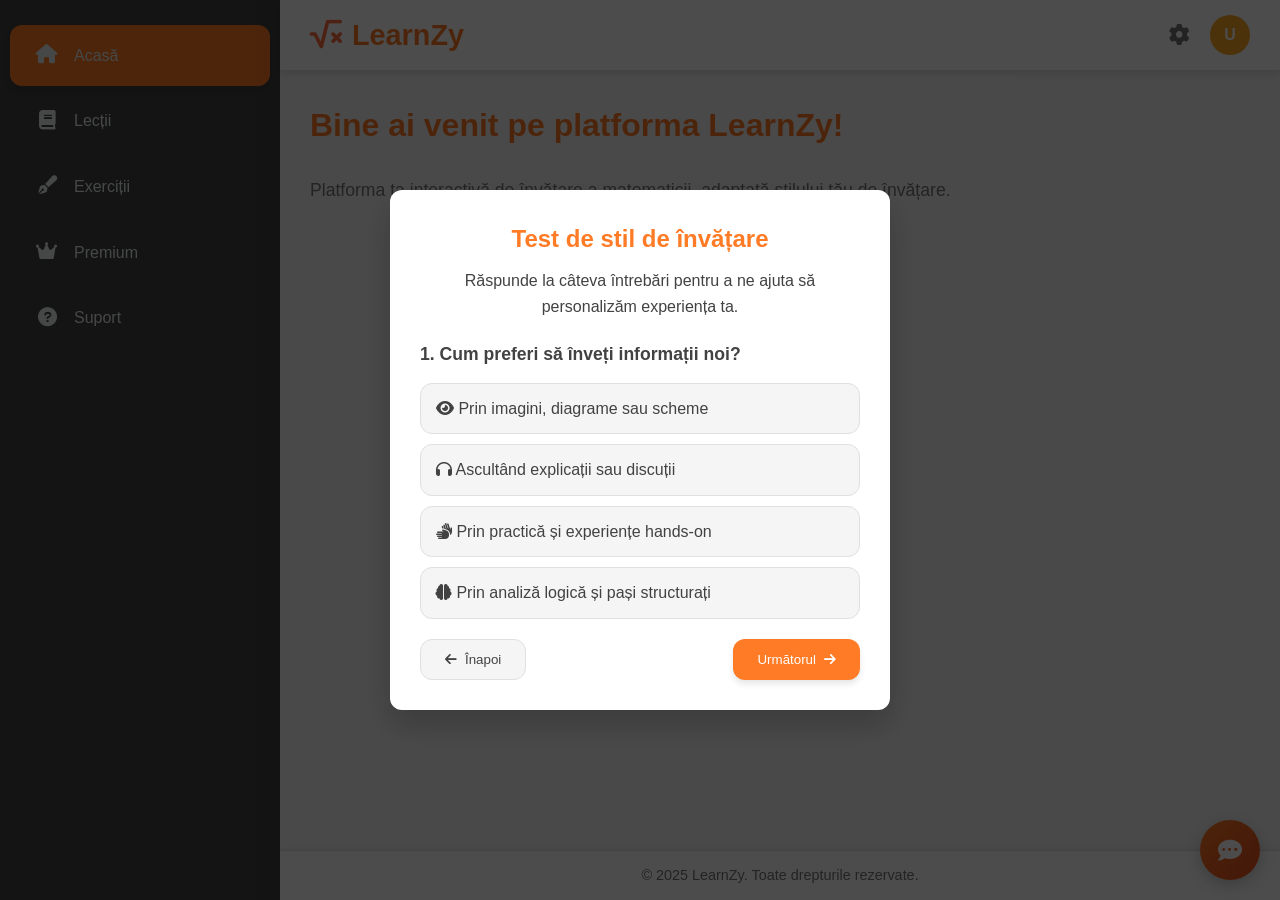
<file: index.html>
<!DOCTYPE html>
<html lang="ro">
<head>
    <meta charset="UTF-8">
    <meta name="viewport" content="width=device-width, initial-scale=1.0">
    <title>LearnZy - Platforma de Matematică</title>
    <style>
        /* Reset and Base Styles */
        * {
            margin: 0;
            padding: 0;
            box-sizing: border-box;
            font-family: 'Poppins', 'Segoe UI', Tahoma, Geneva, Verdana, sans-serif;
        }
        
        :root {
            --primary: #FF7B25;
            --primary-light: #FFA726;
            --primary-dark: #E64A19;
            --secondary: #FF7043;
            --accent: #FFB74D;
            --text: #424242;
            --text-light: #757575;
            --bg: #F5F5F5;
            --card-bg: #ffffff;
            --sidebar-bg: #424242;
            --sidebar-text: #edf2f4;
            --success: #4caf50;
            --error: #f44336;
            --warning: #FF9800;
            --border: #E0E0E0;
            --shadow: 0 4px 6px rgba(0, 0, 0, 0.1);
            --radius: 12px;
        }
        
        body {
            background-color: var(--bg);
            color: var(--text);
            line-height: 1.6;
        }

        @import url('https://fonts.googleapis.com/css2?family=Poppins:wght@300;400;500;600;700&display=swap');
        
        /* Layout */
        .app-container {
            display: grid;
            grid-template-areas:
                "sidebar header"
                "sidebar main"
                "sidebar footer";
            grid-template-columns: 280px 1fr;
            grid-template-rows: 70px 1fr 50px;
            min-height: 100vh;
        }
        
        header {
            grid-area: header;
            display: flex;
            justify-content: space-between;
            align-items: center;
            padding: 0 30px;
            background-color: var(--card-bg);
            box-shadow: var(--shadow);
            z-index: 10;
            position: sticky;
            top: 0;
        }
        
        .logo {
            font-weight: 700;
            font-size: 1.8rem;
            color: var(--primary);
            display: flex;
            align-items: center;
            gap: 10px;
        }

        .logo-icon {
            color: var(--secondary);
        }
        
        .user-actions {
            display: flex;
            align-items: center;
            gap: 20px;
        }

        .user-avatar {
            width: 40px;
            height: 40px;
            border-radius: 50%;
            background-color: var(--primary-light);
            display: flex;
            align-items: center;
            justify-content: center;
            color: white;
            font-weight: bold;
            cursor: pointer;
        }
        
        .settings-btn {
            background: none;
            border: none;
            font-size: 1.3rem;
            cursor: pointer;
            color: var(--text-light);
            transition: all 0.3s;
            display: flex;
            align-items: center;
            gap: 5px;
        }
        
        .settings-btn:hover {
            color: var(--primary);
            transform: rotate(30deg);
        }
        
        sidebar {
            grid-area: sidebar;
            background-color: var(--sidebar-bg);
            color: var(--sidebar-text);
            padding: 20px 0;
            box-shadow: 2px 0 10px rgba(0,0,0,0.1);
        }
        
        .nav-menu {
            list-style: none;
        }
        
        .nav-item {
            padding: 15px 25px;
            cursor: pointer;
            transition: all 0.3s;
            display: flex;
            align-items: center;
            gap: 15px;
            margin: 5px 10px;
            border-radius: var(--radius);
        }
        
        .nav-item:hover {
            background-color: rgba(255,255,255,0.1);
            transform: translateX(5px);
        }
        
        .nav-item.active {
            background-color: var(--primary);
            box-shadow: 0 4px 6px rgba(0,0,0,0.1);
        }
        
        .nav-icon {
            font-size: 1.2rem;
            width: 24px;
            text-align: center;
        }
        
        main {
            grid-area: main;
            padding: 30px;
            overflow-y: auto;
            background-color: var(--bg);
        }
        
        footer {
            grid-area: footer;
            display: flex;
            justify-content: center;
            align-items: center;
            background-color: var(--card-bg);
            border-top: 1px solid var(--border);
            font-size: 0.9rem;
            color: var(--text-light);
            box-shadow: 0 -2px 5px rgba(0,0,0,0.05);
        }
        
        /* Dashboard Cards */
        .stats-grid {
            display: grid;
            grid-template-columns: repeat(auto-fill, minmax(240px, 1fr));
            gap: 20px;
            margin-bottom: 30px;
        }

        .stat-card {
            background-color: var(--card-bg);
            border-radius: var(--radius);
            padding: 20px;
            box-shadow: var(--shadow);
            transition: transform 0.3s;
        }

        .stat-card:hover {
            transform: translateY(-5px);
        }

        .stat-card h3 {
            color: var(--text-light);
            font-size: 0.9rem;
            margin-bottom: 10px;
            font-weight: 500;
        }

        .stat-card .value {
            font-size: 1.8rem;
            font-weight: 700;
            color: var(--primary);
            margin-bottom: 5px;
        }

        .stat-card .progress {
            height: 6px;
            background-color: #eee;
            border-radius: 3px;
            margin-top: 15px;
            overflow: hidden;
        }

        .stat-card .progress-bar {
            height: 100%;
            background-color: var(--primary);
            border-radius: 3px;
        }

        /* Course Cards */
        .course-card {
            background-color: var(--card-bg);
            border-radius: var(--radius);
            overflow: hidden;
            box-shadow: var(--shadow);
            transition: all 0.3s;
            margin-bottom: 25px;
        }

        .course-card:hover {
            transform: translateY(-5px);
            box-shadow: 0 10px 20px rgba(0,0,0,0.1);
        }

        .course-header {
            padding: 20px;
            background: linear-gradient(135deg, var(--primary), var(--primary-dark));
            color: white;
            display: flex;
            justify-content: space-between;
            align-items: center;
        }

        .course-title {
            font-weight: 600;
            font-size: 1.2rem;
        }

        .course-progress {
            width: 40px;
            height: 40px;
            border-radius: 50%;
            background: rgba(255,255,255,0.2);
            display: flex;
            align-items: center;
            justify-content: center;
            font-weight: bold;
            font-size: 0.9rem;
        }

        .course-content {
            padding: 20px;
        }

        .course-description {
            color: var(--text-light);
            margin-bottom: 15px;
        }

        .course-meta {
            display: flex;
            gap: 15px;
            margin-bottom: 15px;
        }

        .meta-item {
            display: flex;
            align-items: center;
            gap: 5px;
            font-size: 0.9rem;
            color: var(--text-light);
        }

        .course-actions {
            display: flex;
            gap: 10px;
        }

        /* Modal Styles */
        .modal-overlay {
            position: fixed;
            top: 0;
            left: 0;
            right: 0;
            bottom: 0;
            background-color: rgba(0,0,0,0.7);
            display: flex;
            justify-content: center;
            align-items: center;
            z-index: 1000;
            opacity: 0;
            visibility: hidden;
            transition: opacity 0.3s, visibility 0.3s;
        }
        
        .modal-overlay.active {
            opacity: 1;
            visibility: visible;
        }
        
        .modal {
            background-color: var(--card-bg);
            border-radius: var(--radius);
            width: 90%;
            max-width: 500px;
            padding: 30px;
            box-shadow: 0 15px 30px rgba(0,0,0,0.2);
            transform: translateY(-20px);
            transition: transform 0.3s;
        }
        
        .modal-overlay.active .modal {
            transform: translateY(0);
        }
        
        .modal-header {
            margin-bottom: 20px;
            text-align: center;
        }
        
        .modal-title {
            font-size: 1.5rem;
            margin-bottom: 10px;
            color: var(--primary);
        }
        
        .modal-body {
            margin-bottom: 20px;
        }
        
        .question {
            margin-bottom: 20px;
            display: none;
        }
        
        .question.active {
            display: block;
        }
        
        .question-title {
            font-size: 1.1rem;
            margin-bottom: 15px;
            color: var(--text);
        }
        
        .options {
            display: flex;
            flex-direction: column;
            gap: 10px;
        }
        
        .option {
            padding: 12px 15px;
            background-color: var(--bg);
            border-radius: var(--radius);
            cursor: pointer;
            transition: all 0.3s;
            border: 1px solid var(--border);
        }
        
        .option:hover {
            background-color: #FFE0B2;
            transform: translateX(5px);
        }
        
        .option.selected {
            background-color: var(--primary);
            color: white;
            border-color: var(--primary);
        }
        
        .modal-footer {
            display: flex;
            justify-content: space-between;
        }
        
        .btn {
            padding: 12px 24px;
            border: none;
            border-radius: var(--radius);
            cursor: pointer;
            font-weight: 500;
            transition: all 0.3s;
            display: inline-flex;
            align-items: center;
            gap: 8px;
        }
        
        .btn-primary {
            background-color: var(--primary);
            color: white;
            box-shadow: 0 4px 6px rgba(0,0,0,0.1);
        }
        
        .btn-primary:hover {
            background-color: var(--primary-dark);
            transform: translateY(-2px);
            box-shadow: 0 6px 8px rgba(0,0,0,0.15);
        }
        
        .btn-secondary {
            background-color: var(--bg);
            color: var(--text);
            border: 1px solid var(--border);
        }
        
        .btn-secondary:hover {
            background-color: #e0e0e0;
            transform: translateY(-2px);
        }
        
        .btn-disabled {
            opacity: 0.5;
            cursor: not-allowed;
        }

        .btn-sm {
            padding: 8px 16px;
            font-size: 0.9rem;
        }

        .btn-icon {
            padding: 10px;
            border-radius: 50%;
            min-width: 40px;
            height: 40px;
            display: inline-flex;
            align-items: center;
            justify-content: center;
        }
        
        /* Content Styles */
        .page-title {
            margin-bottom: 25px;
            color: var(--primary);
            font-size: 2rem;
            font-weight: 700;
            display: flex;
            align-items: center;
            gap: 15px;
        }

        .page-subtitle {
            color: var(--text-light);
            margin-bottom: 30px;
            font-size: 1.1rem;
            max-width: 800px;
        }
        
        .chapters-container {
            display: grid;
            grid-template-columns: repeat(auto-fill, minmax(300px, 1fr));
            gap: 20px;
        }
        
        .chapter-card {
            background-color: var(--card-bg);
            border-radius: var(--radius);
            overflow: hidden;
            box-shadow: var(--shadow);
            transition: all 0.3s;
        }
        
        .chapter-card:hover {
            transform: translateY(-5px);
            box-shadow: 0 10px 20px rgba(0,0,0,0.1);
        }
        
        .chapter-header {
            padding: 20px;
            background: linear-gradient(135deg, var(--primary), var(--primary-dark));
            color: white;
            cursor: pointer;
            display: flex;
            justify-content: space-between;
            align-items: center;
        }
        
        .chapter-title {
            font-weight: 600;
            font-size: 1.1rem;
        }
        
        .chapter-toggle {
            font-size: 1.2rem;
            transition: transform 0.3s;
        }
        
        .chapter-toggle.collapsed {
            transform: rotate(-90deg);
        }
        
        .chapter-content {
            padding: 0;
            max-height: 0;
            overflow: hidden;
            transition: max-height 0.3s ease-out, padding 0.3s;
        }
        
        .chapter-content.expanded {
            padding: 20px;
            max-height: 1000px;
        }
        
        .theme-svg {
            width: 100%;
            height: 200px;
            margin-bottom: 15px;
            background-color: #FFF3E0;
            display: flex;
            justify-content: center;
            align-items: center;
            border-radius: var(--radius);
            overflow: hidden;
        }
        
        .exercise-card {
            background-color: var(--card-bg);
            border-radius: var(--radius);
            padding: 20px;
            margin-bottom: 20px;
            box-shadow: var(--shadow);
            border: 1px solid var(--border);
            transition: all 0.3s;
        }

        .exercise-card:hover {
            box-shadow: 0 6px 12px rgba(0,0,0,0.1);
        }
        
        .theory-content {
            padding: 15px;
            background-color: var(--bg);
            border-radius: var(--radius);
            margin: 15px 0;
            border-left: 4px solid var(--primary);
        }
        
        .theory-content h3 {
            color: var(--primary);
            margin: 15px 0 10px 0;
        }
        
        .theory-content ul {
            margin-left: 20px;
            margin-bottom: 10px;
        }
        
        .theory-content p {
            margin-bottom: 10px;
        }
        
        .exercise-question {
            margin-bottom: 15px;
            font-weight: 600;
            font-size: 1.1rem;
        }
        
        /* New Exercise Styles */
        .exercise-section {
            background-color: var(--card-bg);
            border-radius: var(--radius);
            padding: 30px;
            margin-bottom: 30px;
            box-shadow: var(--shadow);
        }

        .exercise-title {
            color: var(--primary);
            font-size: 1.5rem;
            margin-bottom: 20px;
            padding-bottom: 10px;
            border-bottom: 2px solid var(--primary-light);
        }

        .exercise-text {
            font-size: 1.1rem;
            margin-bottom: 30px;
            line-height: 1.7;
        }

        .options-container {
            display: flex;
            flex-direction: column;
            gap: 15px;
            margin-bottom: 30px;
        }

        .option-radio {
            display: flex;
            align-items: center;
            padding: 15px 20px;
            background-color: var(--bg);
            border-radius: 10px;
            cursor: pointer;
            transition: all 0.3s;
            border: 2px solid transparent;
        }

        .option-radio:hover {
            background-color: var(--medium-gray);
            box-shadow: var(--shadow);
        }

        .option-radio.selected {
            border-color: var(--primary);
            background-color: #FFE0B2;
        }

        .option-radio input[type="radio"] {
            margin-right: 15px;
            transform: scale(1.3);
            accent-color: var(--primary);
        }

        .option-label {
            font-size: 1.1rem;
            flex: 1;
        }

        .buttons-container {
            display: flex;
            gap: 15px;
            margin-bottom: 30px;
        }

        .progress-container {
            width: 100%;
            background-color: var(--border);
            border-radius: 10px;
            margin-bottom: 30px;
            overflow: hidden;
        }

        .progress-bar {
            height: 10px;
            background: linear-gradient(90deg, var(--primary-light), var(--primary));
            width: 100%;
            border-radius: 10px;
            transition: width 0.5s ease;
        }

        .progress-text {
            text-align: right;
            font-size: 0.9rem;
            color: var(--text-light);
            margin-top: 5px;
        }

        .feedback {
            padding: 20px;
            border-radius: 10px;
            margin-bottom: 20px;
            display: none;
        }

        .feedback.correct {
            background-color: rgba(76, 175, 80, 0.1);
            border-left: 5px solid var(--success);
            display: block;
        }

        .feedback.incorrect {
            background-color: rgba(244, 67, 54, 0.1);
            border-left: 5px solid var(--error);
            display: block;
        }

        .feedback-title {
            font-weight: 600;
            margin-bottom: 10px;
            display: flex;
            align-items: center;
            gap: 10px;
        }

        .feedback-title.correct {
            color: var(--success);
        }

        .feedback-title.incorrect {
            color: var(--error);
        }

        .exercise-actions {
            display: flex;
            justify-content: space-between;
            align-items: center;
        }
        
        .exercise-feedback {
            font-weight: 500;
        }
        
        .correct {
            color: var(--success);
        }
        
        .incorrect {
            color: var(--error);
        }

        /* Badges */
        .badge {
            display: inline-block;
            padding: 4px 8px;
            border-radius: 20px;
            font-size: 0.8rem;
            font-weight: 600;
            background-color: var(--primary-light);
            color: white;
        }

        .badge-secondary {
            background-color: var(--bg);
            color: var(--text);
            border: 1px solid var(--border);
        }

        .badge-success {
            background-color: var(--success);
        }

        .badge-warning {
            background-color: var(--warning);
        }

        /* Support Chat */
        .support-chat {
            position: fixed;
            bottom: 20px;
            right: 20px;
            z-index: 100;
        }
        
        .chat-btn {
            width: 60px;
            height: 60px;
            border-radius: 50%;
            background: linear-gradient(135deg, var(--primary), var(--primary-dark));
            color: white;
            border: none;
            font-size: 1.5rem;
            cursor: pointer;
            box-shadow: 0 5px 15px rgba(0,0,0,0.2);
            display: flex;
            justify-content: center;
            align-items: center;
            transition: all 0.3s;
        }
        
        .chat-btn:hover {
            transform: scale(1.1);
            box-shadow: 0 8px 20px rgba(0,0,0,0.3);
        }
        
        .chat-panel {
            position: absolute;
            bottom: 80px;
            right: 0;
            width: 350px;
            max-height: 500px;
            background-color: var(--card-bg);
            border-radius: var(--radius);
            box-shadow: 0 10px 25px rgba(0,0,0,0.2);
            overflow: hidden;
            display: none;
            flex-direction: column;
            transform: translateY(20px);
            opacity: 0;
            transition: all 0.3s;
        }
        
        .chat-panel.active {
            display: flex;
            transform: translateY(0);
            opacity: 1;
        }
        
        .chat-header {
            padding: 15px;
            background: linear-gradient(135deg, var(--primary), var(--primary-dark));
            color: white;
            font-weight: 600;
            display: flex;
            justify-content: space-between;
            align-items: center;
        }

        .chat-close {
            background: none;
            border: none;
            color: white;
            font-size: 1.2rem;
            cursor: pointer;
        }
        
        .chat-body {
            flex: 1;
            padding: 15px;
            overflow-y: auto;
            display: flex;
            flex-direction: column;
            gap: 10px;
        }
        
        .chat-message {
            padding: 12px 16px;
            border-radius: 18px;
            max-width: 80%;
            font-size: 0.95rem;
            line-height: 1.4;
            box-shadow: var(--shadow);
        }
        
        .chat-message.user {
            align-self: flex-end;
            background: linear-gradient(135deg, var(--primary), var(--primary-light));
            color: white;
            border-bottom-right-radius: 5px;
        }
        
        .chat-message.bot {
            align-self: flex-start;
            background-color: var(--bg);
            color: var(--text);
            border-bottom-left-radius: 5px;
        }
        
        .faq-item {
            padding: 12px;
            margin-bottom: 10px;
            background-color: var(--bg);
            border-radius: var(--radius);
            cursor: pointer;
            transition: all 0.3s;
            font-size: 0.9rem;
        }
        
        .faq-item:hover {
            background-color: #FFE0B2;
            transform: translateX(5px);
        }
        
        .chat-input {
            display: flex;
            padding: 12px;
            border-top: 1px solid var(--border);
            background-color: var(--card-bg);
        }
        
        .chat-input-field {
            flex: 1;
            padding: 12px 15px;
            border: 1px solid var(--border);
            border-radius: 30px;
            outline: none;
            font-family: inherit;
            transition: all 0.3s;
        }

        .chat-input-field:focus {
            border-color: var(--primary);
            box-shadow: 0 0 0 2px rgba(255, 123, 37, 0.2);
        }
        
        .chat-send-btn {
            margin-left: 10px;
            background: linear-gradient(135deg, var(--primary), var(--primary-light));
            color: white;
            border: none;
            border-radius: 50%;
            width: 40px;
            height: 40px;
            cursor: pointer;
            transition: all 0.3s;
        }

        .chat-send-btn:hover {
            transform: scale(1.1);
        }
        
        /* Settings Modal */
        .settings-option {
            margin-bottom: 20px;
        }
        
        .settings-label {
            display: block;
            margin-bottom: 8px;
            font-weight: 500;
            color: var(--text);
        }
        
        .settings-select, .settings-input {
            width: 100%;
            padding: 10px 12px;
            border: 1px solid var(--border);
            border-radius: var(--radius);
            font-family: inherit;
            transition: all 0.3s;
        }

        .settings-select:focus, .settings-input:focus {
            outline: none;
            border-color: var(--primary);
            box-shadow: 0 0 0 2px rgba(255, 123, 37, 0.2);
        }
        
        .toggle-switch {
            position: relative;
            display: inline-block;
            width: 50px;
            height: 24px;
        }
        
        .toggle-switch input {
            opacity: 0;
            width: 0;
            height: 0;
        }
        
        .toggle-slider {
            position: absolute;
            cursor: pointer;
            top: 0;
            left: 0;
            right: 0;
            bottom: 0;
            background-color: #ccc;
            transition: .4s;
            border-radius: 24px;
        }
        
        .toggle-slider:before {
            position: absolute;
            content: "";
            height: 16px;
            width: 16px;
            left: 4px;
            bottom: 4px;
            background-color: white;
            transition: .4s;
            border-radius: 50%;
        }
        
        input:checked + .toggle-slider {
            background-color: var(--primary);
        }
        
        input:checked + .toggle-slider:before {
            transform: translateX(26px);
        }
        
        .toggle-label {
            margin-left: 10px;
            vertical-align: middle;
        }
        
        /* Learning Style Specific */
        .visual-hint {
            display: none;
            padding: 15px;
            background-color: #e3f2fd;
            border-left: 4px solid #2196f3;
            margin-bottom: 20px;
            border-radius: var(--radius);
        }
        
        .auditory-hint {
            display: none;
            padding: 15px;
            background-color: #e8f5e9;
            border-left: 4px solid #4caf50;
            margin-bottom: 20px;
            border-radius: var(--radius);
        }
        
        .kinesthetic-hint {
            display: none;
            padding: 15px;
            background-color: #fff3e0;
            border-left: 4px solid #ff9800;
            margin-bottom: 20px;
            border-radius: var(--radius);
        }
        
        .logical-hint {
            display: none;
            padding: 15px;
            background-color: #f3e5f5;
            border-left: 4px solid #9c27b0;
            margin-bottom: 20px;
            border-radius: var(--radius);
        }
        
        .visual-icon {
            color: #2196f3;
        }
        
        .auditory-icon {
            color: #4caf50;
        }
        
        .kinesthetic-icon {
            color: #ff9800;
        }
        
        .logical-icon {
            color: #9c27b0;
        }
        
        /* Drag and Drop */
        .drag-drop-container {
            border: 2px dashed var(--border);
            padding: 20px;
            border-radius: var(--radius);
            margin-bottom: 20px;
            background-color: var(--bg);
        }
        
        .drag-item {
            padding: 10px 15px;
            background: linear-gradient(135deg, var(--primary), var(--primary-light));
            color: white;
            border-radius: var(--radius);
            margin: 5px;
            cursor: move;
            display: inline-block;
            box-shadow: var(--shadow);
            transition: all 0.3s;
        }

        .drag-item:hover {
            transform: scale(1.05);
        }
        
        .drop-area {
            min-height: 100px;
            border: 2px dashed var(--primary);
            border-radius: var(--radius);
            margin-top: 20px;
            padding: 15px;
            background-color: rgba(255, 123, 37, 0.05);
            transition: all 0.3s;
        }

        .drop-area.active {
            background-color: rgba(255, 123, 37, 0.1);
            border-color: var(--primary-dark);
        }
        
        /* Audio Player */
        .audio-player {
            width: 100%;
            margin: 15px 0;
        }
        
        /* Dark Mode */
        body.dark-mode {
            --text: #f0f0f0;
            --text-light: #b0b0b0;
            --bg: #1a1a1a;
            --card-bg: #2d2d2d;
            --sidebar-bg: #1e1e1e;
            --sidebar-text: #f0f0f0;
            --border: #444;
        }
        
        /* Animations */
        @keyframes fadeIn {
            from { opacity: 0; }
            to { opacity: 1; }
        }
        
        @keyframes slideIn {
            from { transform: translateY(20px); opacity: 0; }
            to { transform: translateY(0); opacity: 1; }
        }

        @keyframes pulse {
            0% { transform: scale(1); }
            50% { transform: scale(1.05); }
            100% { transform: scale(1); }
        }
        
        .fade-in {
            animation: fadeIn 0.5s ease-out;
        }
        
        .slide-in {
            animation: slideIn 0.5s ease-out;
        }

        .pulse {
            animation: pulse 2s infinite;
        }

        /* Premium Subscription Card Styles */
        .payment-card {
            background-color: var(--card-bg);
            border-radius: var(--radius);
            box-shadow: 0 10px 30px rgba(0,0,0,0.1);
            width: 100%;
            max-width: 450px;
            overflow: hidden;
            margin: 20px auto;
            border: 1px solid var(--border);
        }
        
        .payment-header {
            background: linear-gradient(135deg, var(--primary), var(--primary-dark));
            color: white;
            padding: 30px;
            text-align: center;
        }
        
        .payment-header h1 {
            font-size: 24px;
            font-weight: 600;
            margin-bottom: 10px;
        }
        
        .price {
            font-size: 48px;
            font-weight: 700;
            margin: 20px 0;
            display: flex;
            align-items: flex-start;
            justify-content: center;
            gap: 5px;
        }
        
        .price span {
            font-size: 18px;
            font-weight: 400;
            margin-top: 10px;
        }
        
        .payment-body {
            padding: 30px;
        }
        
        .benefits {
            margin-bottom: 25px;
        }
        
        .benefit-item {
            display: flex;
            align-items: center;
            margin-bottom: 15px;
            color: var(--text);
        }
        
        .benefit-item i {
            color: var(--success);
            margin-right: 15px;
            font-size: 20px;
        }
        
        .form-group {
            margin-bottom: 20px;
        }
        
        .payment-label {
            display: block;
            margin-bottom: 10px;
            font-weight: 500;
            color: var(--text);
        }
        
        .payment-input {
            width: 100%;
            padding: 14px 18px;
            border: 1px solid var(--border);
            border-radius: var(--radius);
            font-size: 16px;
            transition: all 0.3s;
            font-family: inherit;
        }
        
        .payment-input:focus {
            outline: none;
            border-color: var(--primary);
            box-shadow: 0 0 0 2px rgba(255, 123, 37, 0.2);
        }
        
        .payment-btn {
            width: 100%;
            padding: 16px;
            border: none;
            border-radius: var(--radius);
            font-size: 16px;
            font-weight: 600;
            cursor: pointer;
            transition: all 0.3s;
            margin-top: 10px;
        }
        
        .payment-btn-primary {
            background: linear-gradient(135deg, var(--primary), var(--primary-dark));
            color: white;
            box-shadow: 0 4px 6px rgba(0,0,0,0.1);
        }
        
        .payment-btn-primary:hover {
            transform: translateY(-2px);
            box-shadow: 0 6px 12px rgba(0,0,0,0.15);
        }
        
        .payment-footer {
            text-align: center;
            padding: 0 30px 30px;
            color: var(--text-light);
            font-size: 14px;
        }
        
        .secure {
            display: flex;
            align-items: center;
            justify-content: center;
            margin-top: 20px;
            color: var(--success);
            font-weight: 500;
            gap: 8px;
        }

        /* Featured Banner */
        .featured-banner {
            background: linear-gradient(135deg, var(--primary), var(--primary-dark));
            color: white;
            padding: 25px;
            border-radius: var(--radius);
            margin-bottom: 30px;
            display: flex;
            align-items: center;
            justify-content: space-between;
            box-shadow: var(--shadow);
        }

        .featured-content {
            max-width: 70%;
        }

        .featured-title {
            font-size: 1.5rem;
            font-weight: 700;
            margin-bottom: 10px;
        }

        .featured-text {
            font-size: 1rem;
            opacity: 0.9;
            margin-bottom: 15px;
        }

        .featured-image {
            width: 150px;
            height: 150px;
            object-fit: contain;
        }

        /* Recent Activity */
        .activity-list {
            display: flex;
            flex-direction: column;
            gap: 15px;
        }

        .activity-item {
            display: flex;
            gap: 15px;
            padding: 15px;
            background-color: var(--card-bg);
            border-radius: var(--radius);
            box-shadow: var(--shadow);
            transition: all 0.3s;
        }

        .activity-item:hover {
            transform: translateY(-3px);
            box-shadow: 0 6px 12px rgba(0,0,0,0.1);
        }

        .activity-icon {
            width: 40px;
            height: 40px;
            border-radius: 50%;
            background-color: var(--primary-light);
            color: white;
            display: flex;
            align-items: center;
            justify-content: center;
            flex-shrink: 0;
        }

        .activity-content {
            flex-grow: 1;
        }

        .activity-title {
            font-weight: 600;
            margin-bottom: 5px;
        }

        .activity-time {
            font-size: 0.8rem;
            color: var(--text-light);
        }

        /* Lesson Page Styles */
        .lesson-container {
            max-width: 900px;
            margin: 0 auto;
            padding: 20px;
        }

        .lesson-header {
            margin-bottom: 30px;
            border-bottom: 2px solid var(--primary);
            padding-bottom: 15px;
        }

        .lesson-title {
            font-size: 2rem;
            color: var(--primary);
            margin-bottom: 10px;
        }

        .lesson-description {
            color: var(--text-light);
            font-size: 1.1rem;
        }

        .lesson-content {
            display: grid;
            grid-template-columns: 1fr;
            gap: 30px;
        }

        .lesson-section {
            background-color: var(--card-bg);
            border-radius: var(--radius);
            padding: 25px;
            box-shadow: var(--shadow);
        }

        .section-title {
            color: var(--primary);
            margin-bottom: 15px;
            font-size: 1.4rem;
        }

        .lesson-navigation {
            display: flex;
            justify-content: space-between;
            margin-top: 30px;
        }

        .lesson-progress {
            width: 100%;
            height: 8px;
            background-color: #eee;
            border-radius: 4px;
            margin: 20px 0;
            overflow: hidden;
        }

        .lesson-progress-bar {
            height: 100%;
            background-color: var(--primary);
            border-radius: 4px;
            width: 0%;
            transition: width 0.3s;
        }

        /* Confetti effect */
        .confetti {
            position: fixed;
            width: 10px;
            height: 10px;
            background-color: var(--primary);
            opacity: 0;
            z-index: 1000;
            animation: confetti-fall 3s ease-in-out forwards;
        }

        @keyframes confetti-fall {
            0% {
                transform: translateY(-100vh) rotate(0deg);
                opacity: 1;
            }
            100% {
                transform: translateY(100vh) rotate(360deg);
                opacity: 0;
            }
        }

        /* Responsive */
        @media (max-width: 992px) {
            .featured-banner {
                flex-direction: column;
                text-align: center;
            }

            .featured-content {
                max-width: 100%;
                margin-bottom: 20px;
            }

            .featured-image {
                width: 120px;
                height: 120px;
            }
        }

        @media (max-width: 768px) {
            .app-container {
                grid-template-areas:
                    "header"
                    "main"
                    "footer";
                grid-template-columns: 1fr;
                grid-template-rows: 70px 1fr 50px;
            }
            
            sidebar {
                position: fixed;
                top: 70px;
                left: -280px;
                width: 280px;
                height: calc(100vh - 70px);
                transition: left 0.3s;
                z-index: 100;
            }
            
            sidebar.active {
                left: 0;
            }
            
            .mobile-menu-btn {
                display: block;
                background: none;
                border: none;
                font-size: 1.5rem;
                cursor: pointer;
                color: var(--text);
            }
            
            .chat-panel {
                width: 90vw;
                right: 5vw;
            }

            .stats-grid {
                grid-template-columns: 1fr;
            }

            .lesson-container {
                padding: 15px;
            }

            .lesson-content {
                grid-template-columns: 1fr;
            }
        }
    </style>
    <link rel="stylesheet" href="https://cdnjs.cloudflare.com/ajax/libs/font-awesome/6.0.0-beta3/css/all.min.css">
</head>
<body>
    <div class="app-container">
        <header>
            <div class="logo">
                <i class="fas fa-square-root-alt logo-icon"></i>
                <span>LearnZy</span>
            </div>
            <div class="user-actions">
                <button class="settings-btn" id="settingsBtn">
                    <i class="fas fa-cog"></i>
                </button>
                <div class="user-avatar" id="userAvatar">U</div>
            </div>
        </header>
        
        <sidebar>
            <ul class="nav-menu">
                <li class="nav-item active" data-view="home">
                    <span class="nav-icon"><i class="fas fa-home"></i></span>
                    <span>Acasă</span>
                </li>
                <li class="nav-item" data-view="lessons">
                    <span class="nav-icon"><i class="fas fa-book"></i></span>
                    <span>Lecții</span>
                </li>
                <li class="nav-item" data-view="exercises">
                    <span class="nav-icon"><i class="fas fa-pen-fancy"></i></span>
                    <span>Exerciții</span>
                </li>
                <li class="nav-item" data-view="premium">
                    <span class="nav-icon"><i class="fas fa-crown"></i></span>
                    <span>Premium</span>
                </li>
                <li class="nav-item" data-view="support">
                    <span class="nav-icon"><i class="fas fa-question-circle"></i></span>
                    <span>Suport</span>
                </li>
                <li class="nav-item teacher-only" data-view="dashboard" style="display: none;">
                    <span class="nav-icon"><i class="fas fa-chart-line"></i></span>
                    <span>Class Dashboard</span>
                </li>
            </ul>
        </sidebar>
        
        <main id="mainContent">
            <!-- Content will be dynamically loaded here -->
            <h1 class="page-title">Bine ai venit pe platforma LearnZy!</h1>
            <p class="page-subtitle">Platforma ta interactivă de învățare a matematicii, adaptată stilului tău de învățare.</p>
        </main>
        
        <footer>
            &copy; 2025 LearnZy. Toate drepturile rezervate.
        </footer>
    </div>
    
    <!-- Onboarding Modal -->
    <div class="modal-overlay" id="onboardingModal">
        <div class="modal">
            <div class="modal-header">
                <h2 class="modal-title">Test de stil de învățare</h2>
                <p>Răspunde la câteva întrebări pentru a ne ajuta să personalizăm experiența ta.</p>
            </div>
            <div class="modal-body">
                <div class="question active" id="question1">
                    <h3 class="question-title">1. Cum preferi să înveți informații noi?</h3>
                    <div class="options">
                        <div class="option" data-value="vizual">
                            <i class="fas fa-eye"></i> Prin imagini, diagrame sau scheme
                        </div>
                        <div class="option" data-value="auditiv">
                            <i class="fas fa-headphones"></i> Ascultând explicații sau discuții
                        </div>
                        <div class="option" data-value="kinestezic">
                            <i class="fas fa-hands"></i> Prin practică și experiențe hands-on
                        </div>
                        <div class="option" data-value="logica">
                            <i class="fas fa-brain"></i> Prin analiză logică și pași structurați
                        </div>
                    </div>
                </div>
                
                <div class="question" id="question2">
                    <h3 class="question-title">2. Când înveți ceva nou, ce te ajută cel mai mult?</h3>
                    <div class="options">
                        <div class="option" data-value="vizual">Văd imagini mentale ale conceptului</div>
                        <div class="option" data-value="auditiv">Aud explicațiile sau le discut cu altcineva</div>
                        <div class="option" data-value="kinestezic">Încerc eu însumi să fac sau să rezolv</div>
                        <div class="option" data-value="logica">Înțeleg logica din spatele conceptului</div>
                    </div>
                </div>
                
                <div class="question" id="question3">
                    <h3 class="question-title">3. Ce tip de resurse te ajută cel mai mult la învățare?</h3>
                    <div class="options">
                        <div class="option" data-value="vizual">Video-uri, diagrame, grafice</div>
                        <div class="option" data-value="auditiv">Podcast-uri, lecturi audio, discuții</div>
                        <div class="option" data-value="kinestezic">Simulări, experimente, activități practice</div>
                        <div class="option" data-value="logica">Scheme logice, algoritmi, pași detaliați</div>
                    </div>
                </div>
                
                <div class="question" id="question4">
                    <h3 class="question-title">4. Cum descrii cel mai bine modul tău de gândire?</h3>
                    <div class="options">
                        <div class="option" data-value="vizual">Gândesc în imagini și asocieri vizuale</div>
                        <div class="option" data-value="auditiv">Gândesc în cuvinte și sunete</div>
                        <div class="option" data-value="kinestezic">Gândesc prin sentimente și mișcări</div>
                        <div class="option" data-value="logica">Gândesc prin concepte și relații logice</div>
                    </div>
                </div>
            </div>
            <div class="modal-footer">
                <button class="btn btn-secondary" id="prevBtn" disabled>
                    <i class="fas fa-arrow-left"></i> Înapoi
                </button>
                <button class="btn btn-primary" id="nextBtn">
                    Următorul <i class="fas fa-arrow-right"></i>
                </button>
            </div>
        </div>
    </div>
    
    <!-- Settings Modal -->
    <div class="modal-overlay" id="settingsModal">
        <div class="modal">
            <div class="modal-header">
                <h2 class="modal-title">Setări</h2>
            </div>
            <div class="modal-body">
                <div class="settings-option">
                    <label class="settings-label">Stil de învățare</label>
                    <input type="text" class="settings-input" id="learningStyleDisplay" readonly>
                </div>
                
                <div class="settings-option">
                    <label class="settings-label">Mod întuneric</label>
                    <label class="toggle-switch">
                        <input type="checkbox" id="darkModeToggle">
                        <span class="toggle-slider"></span>
                    </label>
                </div>
                
                <div class="settings-option">
                    <label class="settings-label">Panou</label>
                    <label class="toggle-switch">
                        <input type="checkbox" id="teacherModeToggle">
                        <span class="toggle-slider"></span>
                        <span class="toggle-label" id="panelLabel">Elev</span>
                    </label>
                </div>

                <div class="settings-option">
                    <label class="settings-label">Notificări</label>
                    <label class="toggle-switch">
                        <input type="checkbox" id="notificationsToggle" checked>
                        <span class="toggle-slider"></span>
                    </label>
                </div>
            </div>
            <div class="modal-footer">
                <button class="btn btn-primary" id="saveSettingsBtn">
                    <i class="fas fa-save"></i> Salvează
                </button>
            </div>
        </div>
    </div>
    
    <!-- Premium Subscription Modal -->
    <div class="modal-overlay" id="premiumModal">
        <div class="modal" style="max-width: 500px;">
            <div class="payment-card">
                <div class="payment-header">
                    <h1>Abonament Premium</h1>
                    <p>Acces nelimitat la toate funcționalitățile</p>
                    <div class="price">200 <span>MDL/lună</span></div>
                </div>
                
                <div class="payment-body">
                    <div class="benefits">
                        <div class="benefit-item">
                            <i class="fas fa-check-circle"></i>
                            <span>Acces complet la toate caracteristicile</span>
                        </div>
                        <div class="benefit-item">
                            <i class="fas fa-check-circle"></i>
                            <span>Asistență prioritară</span>
                        </div>
                        <div class="benefit-item">
                            <i class="fas fa-check-circle"></i>
                            <span>Actualizări periodice</span>
                        </div>
                        <div class="benefit-item">
                            <i class="fas fa-check-circle"></i>
                            <span>Anulare oricând</span>
                        </div>
                    </div>
                    
                    <form id="paymentForm">
                        <div class="form-group">
                            <label for="card-number" class="payment-label">Număr card</label>
                            <input type="text" id="card-number" class="payment-input" placeholder="1234 5678 9012 3456">
                        </div>
                        
                        <div class="form-group">
                            <label for="card-expiry" class="payment-label">Data expirării</label>
                            <input type="text" id="card-expiry" class="payment-input" placeholder="MM/AA">
                        </div>
                        
                        <div class="form-group">
                            <label for="card-cvc" class="payment-label">CVC</label>
                            <input type="text" id="card-cvc" class="payment-input" placeholder="123">
                        </div>
                        
                        <button type="submit" class="payment-btn payment-btn-primary">
                            <i class="fas fa-lock"></i> Plătește 200 MDL
                        </button>
                    </form>
                </div>
                
                <div class="payment-footer">
                    <p>Plata se reînnoiește automat. Poți anula oricând.</p>
                    <div class="secure">
                        <i class="fas fa-lock"></i>
                        <span>Plată securizată</span>
                    </div>
                </div>
            </div>
        </div>
    </div>
    
    <!-- Support Chat -->
    <div class="support-chat">
        <div class="chat-panel" id="chatPanel">
            <div class="chat-header">
                Suport LearnZy
                <button class="chat-close" id="chatCloseBtn">
                    <i class="fas fa-times"></i>
                </button>
            </div>
            <div class="chat-body" id="chatBody">
                <div class="chat-message bot">Bună! Cu ce te pot ajuta astăzi?</div>
                <div class="faq-item">Cum pot rezolva exercițiile?</div>
                <div class="faq-item">Unde găsesc explicații suplimentare?</div>
                <div class="faq-item">Cum schimb stilul de învățare?</div>
                <div class="faq-item">Ce beneficii are abonamentul Premium?</div>
            </div>
            <div class="chat-input">
                <input type="text" class="chat-input-field" id="chatInput" placeholder="Scrie întrebarea ta...">
                <button class="chat-send-btn" id="chatSendBtn">
                    <i class="fas fa-paper-plane"></i>
                </button>
            </div>
        </div>
        <button class="chat-btn" id="chatBtn">
            <i class="fas fa-comment-dots"></i>
        </button>
    </div>
    
    <script>
        // Enhanced Mock Data with Detailed Explanations and Concrete Exercises
        const lessons = [
            {
                id: 1,
                title: "Algebra - Ecuații",
                description: "Învață să rezolvi ecuații de gradul I și probleme cu ecuații.",
                progress: 65,
                sections: [
                    {
                        title: "Ecuații de gradul I",
                        content: `
                            <p>O ecuație de gradul I are forma generală:</p>
                            <p><strong>ax + b = 0</strong>, unde a ≠ 0</p>
                            <p><strong>Proprietăți:</strong></p>
                            <ul>
                                <li>Are exact o soluție</li>
                                <li>Poate fi rezolvată prin operații simple</li>
                                <li>Poate fi verificată prin înlocuire</li>
                            </ul>
                        `,
                        visualAid: `<svg viewBox="0 0 200 100">
                            <rect x="10" y="10" width="180" height="80" fill="#FFF3E0" stroke="#FF7B25"/>
                            <text x="100" y="50" text-anchor="middle" fill="#FF7B25" font-size="16" font-weight="bold">ax + b = 0</text>
                            <text x="100" y="80" text-anchor="middle" fill="#FF7B25" font-size="12">Forma generală a ecuației de gradul I</text>
                        </svg>`
                    },
                    {
                        title: "Rezolvarea ecuațiilor",
                        content: `
                            <p><strong>Pași de rezolvare:</strong></p>
                            <ol>
                                <li>Elimină parantezele (dacă există)</li>
                                <li>Sepără termenii cu x de termenii liberi</li>
                                <li>Redu termenii asemenea</li>
                                <li>Împarte la coeficientul lui x pentru a afla soluția</li>
                            </ol>
                        `,
                        visualAid: `<svg viewBox="0 0 200 100">
                            <rect x="10" y="10" width="180" height="80" fill="#FFF3E0" stroke="#FF7B25"/>
                            <text x="20" y="30" font-size="12" fill="#FF7B25">1. 2(x + 3) = x - 4</text>
                            <text x="20" y="45" font-size="12" fill="#FF7B25">2. 2x + 6 = x - 4</text>
                            <text x="20" y="60" font-size="12" fill="#FF7B25">3. 2x - x = -4 - 6</text>
                            <text x="20" y="75" font-size="12" fill="#FF7B25">4. x = -10</text>
                        </svg>`
                    }
                ],
                exercises: [
                    {
                        id: 1,
                        question: "Rezolvă ecuația: 3(x + 2) - 4 = 2(x - 1) + 5",
                        options: [
                            { text: "x = 5", correct: true },
                            { text: "x = 3", correct: false },
                            { text: "x = -1", correct: false },
                            { text: "x = 7", correct: false }
                        ],
                        explanation: `
                            <p>Rezolvare detaliată:</p>
                            <p>3(x + 2) - 4 = 2(x - 1) + 5</p>
                            <p>3x + 6 - 4 = 2x - 2 + 5</p>
                            <p>3x + 2 = 2x + 3</p>
                            <p>3x - 2x = 3 - 2</p>
                            <p>x = 1</p>
                        `,
                        visualHint: "Deschide parantezele cu atenție, aplicând proprietatea distributivă.",
                        auditoryHint: "Citește cu voce tare fiecare pas al rezolvării pentru a verifica corectitudinea.",
                        kinestheticHint: "Scrie ecuația pe hârtie și evidențiază fiecare pas cu culori diferite.",
                        logicalHint: `
                            Pași de rezolvare:
                            1. Deschide parantezele: 3x + 6 - 4 = 2x - 2 + 5
                            2. Redu termenii asemenea: 3x + 2 = 2x + 3
                            3. Mută termenii cu x într-o parte și cei fără x în cealaltă: 3x - 2x = 3 - 2
                            4. Simplifică: x = 1
                        `
                    },
                    {
                        id: 2,
                        question: "Care este soluția ecuației: 4x - 7 = 2x + 5",
                        options: [
                            { text: "x = 6", correct: true },
                            { text: "x = 4", correct: false },
                            { text: "x = -6", correct: false },
                            { text: "x = 12", correct: false }
                        ],
                        explanation: `
                            <p>Rezolvare detaliată:</p>
                            <p>4x - 7 = 2x + 5</p>
                            <p>4x - 2x = 5 + 7</p>
                            <p>2x = 12</p>
                            <p>x = 6</p>
                        `,
                        visualHint: "Imaginează-ți o balanță care trebuie menținută în echilibru când muti termeni dintr-o parte în alta.",
                        auditoryHint: "Repetă cu voce tare: 'Termenii cu x merg într-o parte, cei fără x în cealaltă'.",
                        kinestheticHint: "Folosește obiecte fizice pentru a reprezenta termenii și mută-le pentru a simula rezolvarea.",
                        logicalHint: `
                            Pași de rezolvare:
                            1. Mută termenii cu x într-o parte: 4x - 2x = 5 + 7
                            2. Adună termenii asemenea: 2x = 12
                            3. Împarte la coeficientul lui x: x = 6
                        `
                    }
                ]
            },
            {
                id: 2,
                title: "Geometrie - Triunghiuri",
                description: "Învață proprietățile triunghiurilor și cum să le calculezi elementele.",
                progress: 30,
                sections: [
                    {
                        title: "Tipuri de triunghiuri",
                        content: `
                            <p><strong>Clasificare după laturi:</strong></p>
                            <ul>
                                <li>Echilateral - toate laturile egale</li>
                                <li>Isoscel - două laturi egale</li>
                                <li>Oarecare - toate laturile diferite</li>
                            </ul>
                            <p><strong>Clasificare după unghiuri:</strong></p>
                            <ul>
                                <li>Ascuțitunghic - toate unghiurile < 90°</li>
                                <li>Dreptunghic - un unghi = 90°</li>
                                <li>Obtuzunghic - un unghi > 90°</li>
                            </ul>
                        `,
                        visualAid: `<svg viewBox="0 0 200 100">
                            <rect x="10" y="10" width="180" height="80" fill="#FFF3E0" stroke="#FF7B25"/>
                            <polygon points="30,80 60,30 90,80" fill="none" stroke="#FF7B25" stroke-width="2"/>
                            <polygon points="110,80 140,30 170,80" fill="none" stroke="#FF7B25" stroke-width="2"/>
                            <polygon points="150,30 180,60 150,90" fill="none" stroke="#FF7B25" stroke-width="2"/>
                            <text x="60" y="20" text-anchor="middle" font-size="10" fill="#FF7B25">Isoscel</text>
                            <text x="140" y="20" text-anchor="middle" font-size="10" fill="#FF7B25">Echilateral</text>
                            <text x="165" y="70" text-anchor="middle" font-size="10" fill="#FF7B25">Dreptunghic</text>
                        </svg>`
                    },
                    {
                        title: "Aria triunghiului",
                        content: `
                            <p><strong>Formule de calcul:</strong></p>
                            <ul>
                                <li>Aria = (baza × înălțimea) / 2</li>
                                <li>Formula lui Heron: Aria = √[p(p-a)(p-b)(p-c)] unde p = semiperimetru</li>
                                <li>Pentru triunghi dreptunghic: Aria = (cateta1 × cateta2) / 2</li>
                            </ul>
                        `,
                        visualAid: `<svg viewBox="0 0 200 100">
                            <rect x="10" y="10" width="180" height="80" fill="#FFF3E0" stroke="#FF7B25"/>
                            <polygon points="30,80 60,30 90,80" fill="none" stroke="#FF7B25" stroke-width="2"/>
                            <line x1="60" y1="30" x2="60" y2="80" stroke="#FF7B25" stroke-width="1" stroke-dasharray="5,5"/>
                            <text x="45" y="55" font-size="10" fill="#FF7B25">h</text>
                            <text x="75" y="90" font-size="10" fill="#FF7B25">b</text>
                        </svg>`
                    }
                ],
                exercises: [
                    {
                        id: 3,
                        question: "Care este aria unui triunghi cu baza de 8 cm și înălțimea de 5 cm?",
                        options: [
                            { text: "20 cm²", correct: true },
                            { text: "13 cm²", correct: false },
                            { text: "40 cm²", correct: false },
                            { text: "10 cm²", correct: false }
                        ],
                        explanation: `
                            <p>Rezolvare detaliată:</p>
                            <p>Aria = (baza × înălțimea) / 2</p>
                            <p>Aria = (8 cm × 5 cm) / 2</p>
                            <p>Aria = 40 cm² / 2</p>
                            <p>Aria = 20 cm²</p>
                        `,
                        visualHint: "Imaginează-ți un dreptunghi cu aceleași dimensiuni - aria triunghiului este jumătate din aceea.",
                        auditoryHint: "Repetă formula: 'Aria este baza ori înălțimea supra doi'.",
                        kinestheticHint: "Desenează triunghiul și măsoară dimensiunile pentru a calcula aria.",
                        logicalHint: `
                            Pași de rezolvare:
                            1. Identifică baza și înălțimea
                            2. Aplică formula: A = (b × h)/2
                            3. Calculează: (8 × 5)/2 = 40/2 = 20 cm²
                        `
                    },
                    {
                        id: 4,
                        question: "Un triunghi dreptunghic are catetele de 3 cm și 4 cm. Care este aria sa?",
                        options: [
                            { text: "6 cm²", correct: true },
                            { text: "12 cm²", correct: false },
                            { text: "7 cm²", correct: false },
                            { text: "5 cm²", correct: false }
                        ],
                        explanation: `
                            <p>Rezolvare detaliată:</p>
                            <p>Pentru triunghi dreptunghic: Aria = (cateta1 × cateta2) / 2</p>
                            <p>Aria = (3 cm × 4 cm) / 2</p>
                            <p>Aria = 12 cm² / 2</p>
                            <p>Aria = 6 cm²</p>
                        `,
                        visualHint: "Imaginează-ți că cele două catete formează un dreptunghi, iar triunghiul este jumătate din acesta.",
                        auditoryHint: "Amintește-ți că la triunghiul dreptunghic, catetele sunt baza și înălțimea.",
                        kinestheticHint: "Folosește două bețe de 3 și 4 cm aranjate în unghi drept pentru a vizualiza triunghiul.",
                        logicalHint: `
                            Pași de rezolvare:
                            1. Identifică catetele: 3 cm și 4 cm
                            2. Aplică formula pentru triunghi dreptunghic
                            3. Calculează: (3 × 4)/2 = 12/2 = 6 cm²
                        `
                    }
                ]
            },
            {
                id: 3,
                title: "Aritmetică - Fracții",
                description: "Învață operații cu fracții și cum să le simplifici.",
                progress: 10,
                sections: [
                    {
                        title: "Operații cu fracții",
                        content: `
                            <p><strong>Adunarea/Scăderea:</strong></p>
                            <ul>
                                <li>Găsești numitor comun</li>
                                <li>Aduci fracțiile la același numitor</li>
                                <li>Aduni/scazi numărătorii</li>
                            </ul>
                            <p><strong>Înmulțirea:</strong></p>
                            <ul>
                                <li>Înmulțești numărătorii între ei</li>
                                <li>Înmulțești numitorii între ei</li>
                                <li>Simplifică rezultatul</li>
                            </ul>
                        `,
                        visualAid: `<svg viewBox="0 0 200 100">
                            <rect x="10" y="10" width="180" height="80" fill="#FFF3E0" stroke="#FF7B25"/>
                            <text x="30" y="40" font-size="12" fill="#FF7B25">1/2 + 1/3 = 3/6 + 2/6 = 5/6</text>
                            <text x="30" y="60" font-size="12" fill="#FF7B25">2/3 × 3/4 = 6/12 = 1/2</text>
                        </svg>`
                    },
                    {
                        title: "Simplificarea fracțiilor",
                        content: `
                            <p><strong>Metode de simplificare:</strong></p>
                            <ul>
                                <li>Găsești cel mai mare divizor comun (CMMDC)</li>
                                <li>Împarți numărătorul și numitorul la CMMDC</li>
                                <li>Verifici dacă se mai poate simplifica</li>
                            </ul>
                        `,
                        visualAid: `<svg viewBox="0 0 200 100">
                            <rect x="10" y="10" width="180" height="80" fill="#FFF3E0" stroke="#FF7B25"/>
                            <text x="100" y="50" text-anchor="middle" font-size="16" fill="#FF7B25">8/12 = 2/3</text>
                            <text x="100" y="70" text-anchor="middle" font-size="12" fill="#FF7B25">(împărțit la 4)</text>
                        </svg>`
                    }
                ],
                exercises: [
                    {
                        id: 5,
                        question: "Care este rezultatul simplificării fracției 18/24?",
                        options: [
                            { text: "3/4", correct: true },
                            { text: "6/8", correct: false },
                            { text: "9/12", correct: false },
                            { text: "2/3", correct: false }
                        ],
                        explanation: `
                            <p>Rezolvare detaliată:</p>
                            <p>CMMDC(18,24) = 6</p>
                            <p>18 ÷ 6 = 3</p>
                            <p>24 ÷ 6 = 4</p>
                            <p>Rezultat: 3/4</p>
                        `,
                        visualHint: "Descompune numărătorul și numitorul în factori primi pentru a găsi CMMDC.",
                        auditoryHint: "Citește cu voce tare: '18 supra 24, împărțit la 6, egal 3 supra 4'.",
                        kinestheticHint: "Scrie fracția pe hârtie și taie numerele pe măsură ce le simplifici.",
                        logicalHint: `
                            Pași de rezolvare:
                            1. Găsește CMMDC al lui 18 și 24 (6)
                            2. Împarte numărătorul și numitorul la 6
                            3. Obții 3/4
                        `
                    },
                    {
                        id: 6,
                        question: "Calculați: 1/2 + 1/4",
                        options: [
                            { text: "3/4", correct: true },
                            { text: "2/6", correct: false },
                            { text: "1/6", correct: false },
                            { text: "2/8", correct: false }
                        ],
                        explanation: `
                            <p>Rezolvare detaliată:</p>
                            <p>Numitor comun este 4</p>
                            <p>1/2 = 2/4</p>
                            <p>2/4 + 1/4 = 3/4</p>
                        `,
                        visualHint: "Imaginează-ți două plăcinte tăiate în 2 și respectiv 4 părți egale, apoi combină-le.",
                        auditoryHint: "Repetă: 'O jumătate plus un sfert, aducem la același numitor, doi sferturi plus un sfert, egal trei sferturi'.",
                        kinestheticHint: "Folosește hârtie colorată tăiată în jumătăți și sferturi pentru a vizualiza adunarea.",
                        logicalHint: `
                            Pași de rezolvare:
                            1. Găsește numitor comun (4)
                            2. Transformă 1/2 în 2/4
                            3. Adună: 2/4 + 1/4 = 3/4
                        `
                    }
                ]
            }
        ];

        const mockAIResponses = [
            "Pentru a rezolva acest exercițiu, începe prin a identifica tipul de problemă.",
            "O abordare bună este să descompui problema în pași mai mici.",
            "Încearcă să aplici teorema fundamentală pe care ai învățat-o recent.",
            "Verifică dacă răspunsul tău are sens în contextul problemei.",
            "Poți încerca să rezolvi problema folosind o metodă grafică.",
            "Uneori, e util să rescrii problema cu alte cuvinte.",
            "Asigură-te că ai înțeles toți termenii din enunțul problemei.",
            "Dacă e blocat, încearcă să rezolvi un caz particular mai simplu."
        ];

        // App State
        let currentView = 'home';
        let currentQuestion = 1;
        let selectedLearningStyle = null;
        let isTeacherMode = false;
        let darkMode = false;
        let chatMessages = [
            { sender: 'bot', text: 'Bună! Cu ce te pot ajuta astăzi?' }
        ];
        let isPremiumUser = false;
        let currentLessonId = null;
        let completedExercises = [];

        // DOM Elements
        const onboardingModal = document.getElementById('onboardingModal');
        const settingsModal = document.getElementById('settingsModal');
        const premiumModal = document.getElementById('premiumModal');
        const settingsBtn = document.getElementById('settingsBtn');
        const saveSettingsBtn = document.getElementById('saveSettingsBtn');
        const prevBtn = document.getElementById('prevBtn');
        const nextBtn = document.getElementById('nextBtn');
        const learningStyleDisplay = document.getElementById('learningStyleDisplay');
        const darkModeToggle = document.getElementById('darkModeToggle');
        const teacherModeToggle = document.getElementById('teacherModeToggle');
        const panelLabel = document.getElementById('panelLabel');
        const mainContent = document.getElementById('mainContent');
        const navItems = document.querySelectorAll('.nav-item');
        const chatBtn = document.getElementById('chatBtn');
        const chatPanel = document.getElementById('chatPanel');
        const chatCloseBtn = document.getElementById('chatCloseBtn');
        const chatBody = document.getElementById('chatBody');
        const chatInput = document.getElementById('chatInput');
        const chatSendBtn = document.getElementById('chatSendBtn');
        const paymentForm = document.getElementById('paymentForm');
        const userAvatar = document.getElementById('userAvatar');

        // Initialize App
        function initApp() {
            // Check if onboarding is completed
            const onboardingCompleted = localStorage.getItem('onboardingCompleted');
            selectedLearningStyle = localStorage.getItem('learningStyle');
            
            if (!onboardingCompleted || !selectedLearningStyle) {
                showOnboardingModal();
            } else {
                loadAppSettings();
                renderView(currentView);
            }
            
            // Load other settings
            const savedDarkMode = localStorage.getItem('darkMode');
            if (savedDarkMode === 'true') {
                document.body.classList.add('dark-mode');
                darkModeToggle.checked = true;
                darkMode = true;
            }
            
            const savedTeacherMode = localStorage.getItem('teacherMode');
            if (savedTeacherMode === 'true') {
                isTeacherMode = true;
                teacherModeToggle.checked = true;
                panelLabel.textContent = 'Profesor';
                document.querySelectorAll('.teacher-only').forEach(el => el.style.display = 'flex');
            }
            
            const savedPremiumStatus = localStorage.getItem('isPremiumUser');
            if (savedPremiumStatus === 'true') {
                isPremiumUser = true;
            }
            
            if (selectedLearningStyle) {
                learningStyleDisplay.value = capitalizeFirstLetter(selectedLearningStyle);
            }

            // Set user avatar initial
            updateUserAvatar();
        }

        function updateUserAvatar() {
            const userName = localStorage.getItem('userName') || 'Utilizator';
            userAvatar.textContent = userName.charAt(0).toUpperCase();
        }

        function showOnboardingModal() {
            onboardingModal.classList.add('active');
        }

        function hideOnboardingModal() {
            onboardingModal.classList.remove('active');
            localStorage.setItem('onboardingCompleted', 'true');
            localStorage.setItem('learningStyle', selectedLearningStyle);
            learningStyleDisplay.value = capitalizeFirstLetter(selectedLearningStyle);
            
            // Set a default username
            localStorage.setItem('userName', 'Utilizator');
            updateUserAvatar();
            
            // Redirect based on learning style
            switch(selectedLearningStyle) {
                case 'vizual':
                    currentView = 'lessons';
                    break;
                case 'auditiv':
                    currentView = 'exercises';
                    break;
                case 'kinestezic':
                    currentView = 'exercises';
                    break;
                case 'logica':
                    currentView = 'lessons';
                    break;
            }
            
            renderView(currentView);
            setActiveNavItem(currentView);
        }

        function loadAppSettings() {
            // Load settings from localStorage
            const savedDarkMode = localStorage.getItem('darkMode');
            if (savedDarkMode === 'true') {
                document.body.classList.add('dark-mode');
                darkModeToggle.checked = true;
                darkMode = true;
            }
            
            const savedTeacherMode = localStorage.getItem('teacherMode');
            if (savedTeacherMode === 'true') {
                isTeacherMode = true;
                teacherModeToggle.checked = true;
                panelLabel.textContent = 'Profesor';
                document.querySelectorAll('.teacher-only').forEach(el => el.style.display = 'flex');
            }
            
            const savedPremiumStatus = localStorage.getItem('isPremiumUser');
            if (savedPremiumStatus === 'true') {
                isPremiumUser = true;
            }
            
            if (selectedLearningStyle) {
                learningStyleDisplay.value = capitalizeFirstLetter(selectedLearningStyle);
            }
        }

        function renderView(view) {
            currentView = view;
            mainContent.innerHTML = '';
            
            switch(view) {
                case 'home':
                    renderHomeView();
                    break;
                case 'lessons':
                    renderLessonsView();
                    break;
                case 'lesson':
                    renderLessonView();
                    break;
                case 'exercises':
                    renderExercisesView();
                    break;
                case 'premium':
                    renderPremiumView();
                    break;
                case 'support':
                    renderSupportView();
                    break;
                case 'dashboard':
                    renderDashboardView();
                    break;
            }
        }

        function renderHomeView() {
            const title = document.createElement('h1');
            title.className = 'page-title';
            title.innerHTML = '<i class="fas fa-home"></i> Bine ai venit pe platforma LearnZy!';
            mainContent.appendChild(title);
            
            const subtitle = document.createElement('p');
            subtitle.className = 'page-subtitle';
            subtitle.textContent = `Platforma ta interactivă de învățare a matematicii, adaptată stilului tău de învățare: ${capitalizeFirstLetter(selectedLearningStyle)}.`;
            mainContent.appendChild(subtitle);

            // Featured Banner
            const featuredBanner = document.createElement('div');
            featuredBanner.className = 'featured-banner';
            featuredBanner.innerHTML = `
                <div class="featured-content">
                    <div class="featured-title">Îmbunătățește-ți abilitățile matematice!</div>
                    <div class="featured-text">Descoperă cele mai bune resurse adaptate stilului tău de învățare și urcă pe scara succesului.</div>
                    <button class="btn btn-primary" id="startLearningBtn">
                        <i class="fas fa-rocket"></i> Începe să înveți
                    </button>
                </div>
                <img src="https://via.placeholder.com/150" alt="Math Learning" class="featured-image">
            `;
            mainContent.appendChild(featuredBanner);

            // Stats Grid
            const statsGrid = document.createElement('div');
            statsGrid.className = 'stats-grid';
            statsGrid.innerHTML = `
                <div class="stat-card">
                    <h3>Progres total</h3>
                    <div class="value">42%</div>
                    <div class="progress">
                        <div class="progress-bar" style="width: 42%"></div>
                    </div>
                </div>
                <div class="stat-card">
                    <h3>Exerciții completate</h3>
                    <div class="value">15</div>
                    <div class="progress">
                        <div class="progress-bar" style="width: 30%"></div>
                    </div>
                </div>
                <div class="stat-card">
                    <h3>Zile consecutive</h3>
                    <div class="value">7</div>
                    <div class="progress">
                        <div class="progress-bar" style="width: 25%"></div>
                    </div>
                </div>
                <div class="stat-card">
                    <h3>Nivel de expertiză</h3>
                    <div class="value">Începător</div>
                    <div class="progress">
                        <div class="progress-bar" style="width: 20%"></div>
                    </div>
                </div>
            `;
            mainContent.appendChild(statsGrid);

            // Recent Activity
            const activityTitle = document.createElement('h2');
            activityTitle.style.margin = '30px 0 15px 0';
            activityTitle.textContent = 'Activitate recentă';
            mainContent.appendChild(activityTitle);

            const activityList = document.createElement('div');
            activityList.className = 'activity-list';
            activityList.innerHTML = `
                <div class="activity-item">
                    <div class="activity-icon">
                        <i class="fas fa-check"></i>
                    </div>
                    <div class="activity-content">
                        <div class="activity-title">Ai completat exercițiul "Derivata funcției"</div>
                        <div class="activity-time">Acum 2 ore</div>
                    </div>
                </div>
                <div class="activity-item">
                    <div class="activity-icon">
                        <i class="fas fa-book"></i>
                    </div>
                    <div class="activity-content">
                        <div class="activity-title">Ai vizionat lecția "Numere întregi"</div>
                        <div class="activity-time">Acum 1 zi</div>
                    </div>
                </div>
                <div class="activity-item">
                    <div class="activity-icon">
                        <i class="fas fa-trophy"></i>
                    </div>
                    <div class="activity-content">
                        <div class="activity-title">Ai obținut realizarea "Primii pași"</div>
                        <div class="activity-time">Acum 3 zile</div>
                    </div>
                </div>
            `;
            mainContent.appendChild(activityList);

            // Lessons Section
            const lessonsTitle = document.createElement('h2');
            lessonsTitle.style.margin = '30px 0 15px 0';
            lessonsTitle.textContent = 'Lecții recomandate';
            mainContent.appendChild(lessonsTitle);

            lessons.forEach(lesson => {
                const lessonCard = document.createElement('div');
                lessonCard.className = 'course-card';
                lessonCard.innerHTML = `
                    <div class="course-header">
                        <div class="course-title">${lesson.title}</div>
                        <div class="course-progress">${lesson.progress}%</div>
                    </div>
                    <div class="course-content">
                        <div class="course-description">${lesson.description}</div>
                        <div class="course-meta">
                            <div class="meta-item">
                                <i class="fas fa-book-open"></i>
                                ${lesson.sections.length} secțiuni
                            </div>
                            <div class="meta-item">
                                <i class="fas fa-pen-fancy"></i>
                                ${lesson.exercises.length} exerciții
                            </div>
                        </div>
                        <div class="course-actions">
                            <button class="btn btn-primary btn-sm start-lesson-btn" data-id="${lesson.id}">
                                <i class="fas fa-play"></i> Începe
                            </button>
                            <button class="btn btn-secondary btn-sm view-exercises-btn" data-id="${lesson.id}">
                                <i class="fas fa-pen-fancy"></i> Exerciții
                            </button>
                        </div>
                    </div>
                `;
                mainContent.appendChild(lessonCard);
            });

            // Add event listeners for lesson buttons
            document.querySelectorAll('.start-lesson-btn').forEach(btn => {
                btn.addEventListener('click', () => {
                    currentLessonId = btn.dataset.id;
                    currentView = 'lesson';
                    renderView(currentView);
                    setActiveNavItem('lessons');
                });
            });

            document.querySelectorAll('.view-exercises-btn').forEach(btn => {
                btn.addEventListener('click', () => {
                    currentView = 'exercises';
                    renderView(currentView);
                    setActiveNavItem(currentView);
                });
            });

            // Start Learning Button
            document.getElementById('startLearningBtn')?.addEventListener('click', () => {
                currentView = 'lessons';
                renderView(currentView);
                setActiveNavItem(currentView);
            });

            // Premium Section
            if (!isPremiumUser) {
                const premiumSection = document.createElement('div');
                premiumSection.className = 'course-card';
                premiumSection.style.marginTop = '30px';
                premiumSection.style.borderLeft = '4px solid var(--warning)';
                premiumSection.innerHTML = `
                    <h3 style="display: flex; align-items: center; gap: 10px;">
                        <i class="fas fa-crown" style="color: var(--warning);"></i>
                        Upgrade la Premium
                    </h3>
                    <p style="margin: 15px 0;">Deblochează toate funcționalitățile platformei și accesează conținut exclusiv.</p>
                    <div style="display: grid; grid-template-columns: 1fr 1fr; gap: 15px; margin: 20px 0;">
                        <div>
                            <h4 style="margin-bottom: 10px;">Free</h4>
                            <ul style="margin-left: 20px; color: var(--text-light);">
                                <li>3 exerciții/lecție</li>
                                <li>Feedback limitat</li>
                            </ul>
                        </div>
                        <div>
                            <h4 style="margin-bottom: 10px;">Premium</h4>
                            <ul style="margin-left: 20px; color: var(--text-light);">
                                <li>Toate exercițiile</li>
                                <li>Feedback detaliat</li>
                                <li>Asistență prioritară</li>
                            </ul>
                        </div>
                    </div>
                    <button class="btn btn-primary" id="upgradeHomeBtn">
                        <i class="fas fa-gem"></i> Upgrade acum
                    </button>
                `;
                mainContent.appendChild(premiumSection);

                document.getElementById('upgradeHomeBtn')?.addEventListener('click', () => {
                    currentView = 'premium';
                    renderView(currentView);
                    setActiveNavItem(currentView);
                });
            }
        }

        function renderLessonsView() {
            const title = document.createElement('h1');
            title.className = 'page-title';
            title.innerHTML = '<i class="fas fa-book"></i> Lecții';
            mainContent.appendChild(title);
            
            if (!isPremiumUser) {
                const premiumPrompt = document.createElement('div');
                premiumPrompt.className = 'exercise-card';
                premiumPrompt.style.backgroundColor = '#fff3e0';
                premiumPrompt.style.borderLeft = '4px solid #ff9800';
                premiumPrompt.innerHTML = `
                    <div style="display: flex; align-items: center; gap: 15px;">
                        <div style="font-size: 24px; color: #ff9800;">
                            <i class="fas fa-lock"></i>
                        </div>
                        <div>
                            <h3 style="margin-top: 0;">Acces restricționat</h3>
                            <p>Pentru a accesa toate lecțiile, upgrade la Premium.</p>
                            <button class="btn btn-primary" id="upgradeLessonsBtn" style="margin-top: 10px;">
                                <i class="fas fa-crown"></i> Upgrade la Premium
                            </button>
                        </div>
                    </div>
                `;
                mainContent.appendChild(premiumPrompt);
                
                document.getElementById('upgradeLessonsBtn')?.addEventListener('click', () => {
                    currentView = 'premium';
                    renderView(currentView);
                    setActiveNavItem(currentView);
                });
            }
            
            // Show learning style specific hint for visual learners
            if (selectedLearningStyle === 'vizual') {
                const hint = document.createElement('div');
                hint.className = 'visual-hint';
                hint.innerHTML = '<span class="visual-icon"><i class="fas fa-eye"></i></span> <strong>Sfat vizual:</strong> Studiază cu atenție diagramele și imaginile pentru a înțelege mai bine conceptele.';
                hint.style.display = 'block';
                mainContent.appendChild(hint);
            }
            
            lessons.forEach(lesson => {
                const lessonCard = document.createElement('div');
                lessonCard.className = 'course-card';
                lessonCard.innerHTML = `
                    <div class="course-header">
                        <div class="course-title">${lesson.title}</div>
                        <div class="course-progress">${lesson.progress}%</div>
                    </div>
                    <div class="course-content">
                        <div class="course-description">${lesson.description}</div>
                        <div class="course-meta">
                            <div class="meta-item">
                                <i class="fas fa-book-open"></i>
                                ${lesson.sections.length} secțiuni
                            </div>
                            <div class="meta-item">
                                <i class="fas fa-pen-fancy"></i>
                                ${lesson.exercises.length} exerciții
                            </div>
                        </div>
                        <div class="course-actions">
                            <button class="btn btn-primary btn-sm start-lesson-btn" data-id="${lesson.id}">
                                <i class="fas fa-play"></i> Începe
                            </button>
                            <button class="btn btn-secondary btn-sm view-exercises-btn" data-id="${lesson.id}">
                                <i class="fas fa-pen-fancy"></i> Exerciții
                            </button>
                        </div>
                    </div>
                `;
                mainContent.appendChild(lessonCard);
            });

            // Add event listeners for lesson buttons
            document.querySelectorAll('.start-lesson-btn').forEach(btn => {
                btn.addEventListener('click', () => {
                    currentLessonId = btn.dataset.id;
                    currentView = 'lesson';
                    renderView(currentView);
                });
            });

            document.querySelectorAll('.view-exercises-btn').forEach(btn => {
                btn.addEventListener('click', () => {
                    currentView = 'exercises';
                    renderView(currentView);
                    setActiveNavItem(currentView);
                });
            });
        }

        function renderLessonView() {
            const lesson = lessons.find(l => l.id == currentLessonId);
            if (!lesson) {
                currentView = 'lessons';
                renderView(currentView);
                return;
            }

            const container = document.createElement('div');
            container.className = 'lesson-container';
            
            // Lesson header
            const header = document.createElement('div');
            header.className = 'lesson-header';
            header.innerHTML = `
                <h1 class="lesson-title">${lesson.title}</h1>
                <p class="lesson-description">${lesson.description}</p>
                <div class="lesson-progress">
                    <div class="lesson-progress-bar" style="width: ${lesson.progress}%"></div>
                </div>
            `;
            container.appendChild(header);
            
            // Lesson content
            const content = document.createElement('div');
            content.className = 'lesson-content';
            
            // Add sections
            lesson.sections.forEach((section, index) => {
                const sectionElement = document.createElement('div');
                sectionElement.className = 'lesson-section';
                sectionElement.innerHTML = `
                    <h2 class="section-title">${index + 1}. ${section.title}</h2>
                    <div class="theory-content">
                        ${section.content}
                    </div>
                    <div class="theme-svg">
                        ${section.visualAid}
                    </div>
                `;
                content.appendChild(sectionElement);
            });
            
            // Navigation buttons
            const navigation = document.createElement('div');
            navigation.className = 'lesson-navigation';
            navigation.innerHTML = `
                <button class="btn btn-secondary" id="backToLessonsBtn">
                    <i class="fas fa-arrow-left"></i> Înapoi la lecții
                </button>
                <button class="btn btn-primary" id="goToExercisesBtn">
                    <i class="fas fa-pen-fancy"></i> Exerciții
                </button>
            `;
            
            container.appendChild(content);
            container.appendChild(navigation);
            mainContent.appendChild(container);
            
            // Add event listeners
            document.getElementById('backToLessonsBtn').addEventListener('click', () => {
                currentView = 'lessons';
                renderView(currentView);
                setActiveNavItem(currentView);
            });
            
            document.getElementById('goToExercisesBtn').addEventListener('click', () => {
                currentView = 'exercises';
                renderView(currentView);
                setActiveNavItem(currentView);
            });
        }

        function renderExercisesView() {
            const title = document.createElement('h1');
            title.className = 'page-title';
            title.innerHTML = '<i class="fas fa-pen-fancy"></i> Exerciții';
            mainContent.appendChild(title);
            
            if (!isPremiumUser) {
                const premiumPrompt = document.createElement('div');
                premiumPrompt.className = 'exercise-card';
                premiumPrompt.style.backgroundColor = '#fff3e0';
                premiumPrompt.style.borderLeft = '4px solid #ff9800';
                premiumPrompt.innerHTML = `
                    <div style="display: flex; align-items: center; gap: 15px;">
                        <div style="font-size: 24px; color: #ff9800;">
                            <i class="fas fa-lock"></i>
                        </div>
                        <div>
                            <h3 style="margin-top: 0;">Acces restricționat</h3>
                            <p>Pentru a accesa toate exercițiile, upgrade la Premium.</p>
                            <button class="btn btn-primary" id="upgradeExercisesBtn" style="margin-top: 10px;">
                                <i class="fas fa-crown"></i> Upgrade la Premium
                            </button>
                        </div>
                    </div>
                `;
                mainContent.appendChild(premiumPrompt);
                
                document.getElementById('upgradeExercisesBtn')?.addEventListener('click', () => {
                    currentView = 'premium';
                    renderView(currentView);
                    setActiveNavItem(currentView);
                });
                
                // Show only limited exercises for free users
                const freeExercises = document.createElement('div');
                freeExercises.className = 'exercise-card';
                freeExercises.innerHTML = `
                    <h3>Exerciții disponibile (versiune gratuită)</h3>
                    <p>Ai acces la un număr limitat de exerciții. Upgrade la Premium pentru acces complet.</p>
                    
                    <div style="margin-top: 15px;">
                        <div class="benefit-item">
                            <i class="fas fa-check-circle"></i>
                            <span>3 exerciții pe lecție</span>
                        </div>
                        <div class="benefit-item">
                            <i class="fas fa-check-circle"></i>
                            <span>Feedback limitat</span>
                        </div>
                        <div class="benefit-item">
                            <i class="fas fa-times-circle" style="color: var(--error);"></i>
                            <span>Fără acces la soluții detaliate</span>
                        </div>
                    </div>
                `;
                mainContent.appendChild(freeExercises);
            }
            
            // Show learning style specific hint
            const hint = document.createElement('div');
            switch(selectedLearningStyle) {
                case 'vizual':
                    hint.className = 'visual-hint';
                    hint.innerHTML = '<span class="visual-icon"><i class="fas fa-eye"></i></span> <strong>Sfat vizual:</strong> Încearcă să vizualizezi problema în mintea ta sau deseneaz-o pe hârtie.';
                    break;
                case 'auditiv':
                    hint.className = 'auditory-hint';
                    hint.innerHTML = '<span class="auditory-icon"><i class="fas fa-headphones"></i></span> <strong>Sfat auditiv:</strong> Citește problema cu voce tare sau ascultă explicația audio.';
                    break;
                case 'kinestezic':
                    hint.className = 'kinesthetic-hint';
                    hint.innerHTML = '<span class="kinesthetic-icon"><i class="fas fa-hands"></i></span> <strong>Sfat kinestezic:</strong> Încearcă să manipulezi obiecte sau să folosești mișcarea pentru a înțelege conceptul.';
                    break;
                case 'logica':
                    hint.className = 'logical-hint';
                    hint.innerHTML = '<span class="logical-icon"><i class="fas fa-brain"></i></span> <strong>Sfat logic:</strong> Descompune problema în pași mai mici și analizează relațiile dintre ele.';
                    break;
            }
            hint.style.display = 'block';
            mainContent.appendChild(hint);
            
            // Add AI help button
            const aiHelpBtn = document.createElement('button');
            aiHelpBtn.className = 'btn btn-primary';
            aiHelpBtn.innerHTML = '<i class="fas fa-robot"></i> Cere ajutor AI';
            aiHelpBtn.style.marginBottom = '20px';
            aiHelpBtn.addEventListener('click', showAIHint);
            mainContent.appendChild(aiHelpBtn);
            
            // Show exercises for each lesson
            lessons.forEach(lesson => {
                const lessonSection = document.createElement('div');
                lessonSection.className = 'exercise-card';
                lessonSection.innerHTML = `<h3 style="margin-bottom: 15px;">${lesson.title}</h3>`;
                
                // Show only first 3 exercises for free users
                const exercisesToShow = isPremiumUser ? lesson.exercises : lesson.exercises.slice(0, 3);
                
                exercisesToShow.forEach(exercise => {
                    const exerciseCard = document.createElement('div');
                    exerciseCard.className = 'exercise-section';
                    
                    // Progress bar
                    const progressContainer = document.createElement('div');
                    progressContainer.className = 'progress-container';
                    progressContainer.innerHTML = `
                        <div class="progress-bar" style="width: ${completedExercises.includes(exercise.id) ? '100' : '0'}%"></div>
                        <div class="progress-text">${completedExercises.includes(exercise.id) ? '1/1' : '0/1'} exerciții completate</div>
                    `;
                    exerciseCard.appendChild(progressContainer);
                    
                    // Exercise title and text
                    const exerciseTitle = document.createElement('h3');
                    exerciseTitle.className = 'exercise-title';
                    exerciseTitle.textContent = exercise.question;
                    exerciseCard.appendChild(exerciseTitle);
                    
                    // Options container
                    const optionsContainer = document.createElement('div');
                    optionsContainer.className = 'options-container';
                    
                    // Add options
                    exercise.options.forEach((option, index) => {
                        const optionLabel = document.createElement('label');
                        optionLabel.className = 'option-radio';
                        
                        const radioInput = document.createElement('input');
                        radioInput.type = 'radio';
                        radioInput.name = `exercise-${exercise.id}`;
                        radioInput.value = index;
                        
                        const optionText = document.createElement('span');
                        optionText.className = 'option-label';
                        optionText.textContent = option.text;
                        
                        optionLabel.appendChild(radioInput);
                        optionLabel.appendChild(optionText);
                        optionsContainer.appendChild(optionLabel);
                    });
                    
                    exerciseCard.appendChild(optionsContainer);
                    
                    // Buttons container
                    const buttonsContainer = document.createElement('div');
                    buttonsContainer.className = 'buttons-container';
                    
                    const submitBtn = document.createElement('button');
                    submitBtn.className = 'btn btn-primary';
                    submitBtn.id = `submit-${exercise.id}`;
                    submitBtn.textContent = 'Verifică răspunsul';
                    
                    const resetBtn = document.createElement('button');
                    resetBtn.className = 'btn btn-secondary';
                    resetBtn.id = `reset-${exercise.id}`;
                    resetBtn.textContent = 'Încearcă din nou';
                    
                    buttonsContainer.appendChild(submitBtn);
                    buttonsContainer.appendChild(resetBtn);
                    exerciseCard.appendChild(buttonsContainer);
                    
                    // Feedback container
                    const feedback = document.createElement('div');
                    feedback.className = 'feedback';
                    feedback.id = `feedback-${exercise.id}`;
                    
                    const feedbackTitle = document.createElement('div');
                    feedbackTitle.className = 'feedback-title';
                    feedbackTitle.id = `feedback-title-${exercise.id}`;
                    
                    const feedbackIcon = document.createElement('span');
                    feedbackIcon.id = `feedback-icon-${exercise.id}`;
                    
                    const feedbackTitleText = document.createElement('span');
                    feedbackTitleText.id = `feedback-title-text-${exercise.id}`;
                    
                    feedbackTitle.appendChild(feedbackIcon);
                    feedbackTitle.appendChild(feedbackTitleText);
                    
                    const feedbackContent = document.createElement('div');
                    feedbackContent.id = `feedback-content-${exercise.id}`;
                    
                    feedback.appendChild(feedbackTitle);
                    feedback.appendChild(feedbackContent);
                    exerciseCard.appendChild(feedback);
                    
                    // Add event listeners
                    const optionElements = exerciseCard.querySelectorAll('.option-radio');
                    optionElements.forEach(option => {
                        option.addEventListener('click', function() {
                            // Remove selected class from all options
                            optionElements.forEach(opt => opt.classList.remove('selected'));
                            
                            // Add selected class to clicked option
                            this.classList.add('selected');
                        });
                    });
                    
                    submitBtn.addEventListener('click', function() {
                        const selectedOption = exerciseCard.querySelector('.option-radio.selected input');
                        
                        if (!selectedOption) {
                            alert('Te rugăm să selectezi un răspuns înainte de a trimite!');
                            return;
                        }
                        
                        const isCorrect = exercise.options[selectedOption.value].correct;
                        
                        // Display feedback
                        if (isCorrect) {
                            feedback.className = 'feedback correct';
                            feedbackTitleText.textContent = 'Corect! Felicitări!';
                            feedbackTitle.className = 'feedback-title correct';
                            feedbackContent.innerHTML = exercise.explanation;
                            feedbackIcon.innerHTML = '✓';
                            
                            // Mark as completed if not already
                            if (!completedExercises.includes(exercise.id)) {
                                completedExercises.push(exercise.id);
                                localStorage.setItem('completedExercises', JSON.stringify(completedExercises));
                            }
                            
                            // Create confetti effect
                            createConfetti();
                        } else {
                            feedback.className = 'feedback incorrect';
                            feedbackTitleText.textContent = 'Răspuns incorect';
                            feedbackTitle.className = 'feedback-title incorrect';
                            feedbackIcon.innerHTML = '✗';
                            
                            if (isPremiumUser) {
                                feedbackContent.innerHTML = exercise.explanation;
                            } else {
                                feedbackContent.textContent = 'Încearcă din nou!';
                            }
                        }
                        
                        // Disable all options after submission
                        optionElements.forEach(option => {
                            option.style.pointerEvents = 'none';
                        });
                        
                        // Update progress bar
                        progressContainer.innerHTML = `
                            <div class="progress-bar" style="width: ${isCorrect ? '100' : '0'}%"></div>
                            <div class="progress-text">${isCorrect ? '1/1' : '0/1'} exerciții completate</div>
                        `;
                        
                        // Scroll to feedback
                        feedback.scrollIntoView({ behavior: 'smooth', block: 'nearest' });
                    });
                    
                    resetBtn.addEventListener('click', function() {
                        // Reset selected option
                        optionElements.forEach(opt => {
                            opt.classList.remove('selected');
                            opt.style.pointerEvents = 'auto';
                        });
                        
                        // Uncheck all radio buttons
                        exerciseCard.querySelectorAll('input[type="radio"]').forEach(radio => {
                            radio.checked = false;
                        });
                        
                        // Hide feedback
                        feedback.className = 'feedback';
                        feedback.style.display = 'none';
                    });
                    
                    lessonSection.appendChild(exerciseCard);
                });
                
                if (!isPremiumUser && lesson.exercises.length > 3) {
                    const premiumLock = document.createElement('div');
                    premiumLock.className = 'exercise-card';
                    premiumLock.style.backgroundColor = '#f5f5f5';
                    premiumLock.style.textAlign = 'center';
                    premiumLock.style.padding = '20px';
                    premiumLock.innerHTML = `
                        <i class="fas fa-lock" style="font-size: 24px; color: #666; margin-bottom: 10px;"></i>
                        <p>Upgrade la Premium pentru a accesa toate exercițiile</p>
                        <button class="btn btn-primary" style="margin-top: 10px;">
                            <i class="fas fa-crown"></i> Deblochează exerciții
                        </button>
                    `;
                    
                    premiumLock.querySelector('button').addEventListener('click', () => {
                        currentView = 'premium';
                        renderView(currentView);
                        setActiveNavItem(currentView);
                    });
                    
                    lessonSection.appendChild(premiumLock);
                }
                
                mainContent.appendChild(lessonSection);
            });
        }

        function renderPremiumView() {
            const title = document.createElement('h1');
            title.className = 'page-title';
            title.innerHTML = '<i class="fas fa-crown"></i> Abonament Premium';
            mainContent.appendChild(title);
            
            if (isPremiumUser) {
                const premiumStatus = document.createElement('div');
                premiumStatus.className = 'exercise-card';
                premiumStatus.style.textAlign = 'center';
                premiumStatus.style.padding = '40px 20px';
                premiumStatus.innerHTML = `
                    <i class="fas fa-check-circle" style="font-size: 60px; color: var(--success); margin-bottom: 20px;"></i>
                    <h3 style="margin-bottom: 15px; font-size: 1.5rem;">Ești deja utilizator Premium!</h3>
                    <p style="margin-bottom: 20px; font-size: 1.1rem;">Ai acces la toate funcționalitățile platformei.</p>
                    <p style="color: var(--text-light);">Abonamentul tău se reînnoiește automat în fiecare lună.</p>
                `;
                mainContent.appendChild(premiumStatus);
            } else {
                // Show the premium subscription card
                const premiumCard = document.createElement('div');
                premiumCard.className = 'payment-card';
                premiumCard.innerHTML = `
                    <div class="payment-header">
                        <h1>Abonament Premium</h1>
                        <p>Acces nelimitat la toate funcționalitățile</p>
                        <div class="price">200 <span>MDL/lună</span></div>
                    </div>
                    
                    <div class="payment-body">
                        <div class="benefits">
                            <div class="benefit-item">
                                <i class="fas fa-check-circle"></i>
                                <span>Acces complet la toate caracteristicile</span>
                            </div>
                            <div class="benefit-item">
                                <i class="fas fa-check-circle"></i>
                                <span>Asistență prioritară</span>
                            </div>
                            <div class="benefit-item">
                                <i class="fas fa-check-circle"></i>
                                <span>Actualizări periodice</span>
                            </div>
                            <div class="benefit-item">
                                <i class="fas fa-check-circle"></i>
                                <span>Anulare oricând</span>
                            </div>
                        </div>
                        
                        <form id="paymentFormInline">
                            <div class="form-group">
                                <label for="card-number-inline" class="payment-label">Număr card</label>
                                <input type="text" id="card-number-inline" class="payment-input" placeholder="1234 5678 9012 3456">
                            </div>
                            
                            <div class="form-group">
                                <label for="card-expiry-inline" class="payment-label">Data expirării</label>
                                <input type="text" id="card-expiry-inline" class="payment-input" placeholder="MM/AA">
                            </div>
                            
                            <div class="form-group">
                                <label for="card-cvc-inline" class="payment-label">CVC</label>
                                <input type="text" id="card-cvc-inline" class="payment-input" placeholder="123">
                            </div>
                            
                            <button type="submit" class="payment-btn payment-btn-primary">
                                <i class="fas fa-lock"></i> Plătește 200 MDL
                            </button>
                        </form>
                    </div>
                    
                    <div class="payment-footer">
                        <p>Plata se reînnoiește automat. Poți anula oricând.</p>
                        <div class="secure">
                            <i class="fas fa-lock"></i>
                            <span>Plată securizată</span>
                        </div>
                    </div>
                `;
                mainContent.appendChild(premiumCard);
                
                // Add event listener for the inline form
                document.getElementById('paymentFormInline')?.addEventListener('submit', (e) => {
                    e.preventDefault();
                    processPayment();
                });
            }
            
                       // Add FAQ section
            const faqSection = document.createElement('div');
            faqSection.className = 'exercise-card';
            faqSection.style.marginTop = '30px';
            faqSection.innerHTML = `
                <h3 style="margin-bottom: 20px;">Întrebări frecvente</h3>
                
                <div class="faq-item">
                    <strong>Cum funcționează plata?</strong>
                    <p style="margin-top: 5px;">Plata se face lunar prin card și se reînnoiește automat. Poți anula oricând din setări.</p>
                </div>
                
                <div class="faq-item">
                    <strong>Ce se întâmplă dacă anulez?</strong>
                    <p style="margin-top: 5px;">Vei avea acces la funcționalitățile Premium până la sfârșitul perioadei plătite.</p>
                </div>
                
                <div class="faq-item">
                    <strong>Pot obține un refund?</strong>
                    <p style="margin-top: 5px;">Da, oferim refundări în primele 14 zile de la achiziție.</p>
                </div>
                
                <div class="faq-item">
                    <strong>Cum accesez conținutul Premium?</strong>
                    <p style="margin-top: 5px;">Imediat după plată, toate restricțiile vor fi ridicate automat.</p>
                </div>
            `;
            mainContent.appendChild(faqSection);
            
            // Add contact support section
            const supportSection = document.createElement('div');
            supportSection.className = 'exercise-card';
            supportSection.style.marginTop = '20px';
            supportSection.style.textAlign = 'center';
            supportSection.innerHTML = `
                <h3 style="margin-bottom: 15px;">Ai alte întrebări?</h3>
                <p style="margin-bottom: 15px;">Echipa noastră de suport este mereu aici să te ajute.</p>
                <button class="btn btn-primary" id="contactSupportBtn">
                    <i class="fas fa-headset"></i> Contactează suportul
                </button>
            `;
            mainContent.appendChild(supportSection);
            
            document.getElementById('contactSupportBtn')?.addEventListener('click', () => {
                currentView = 'support';
                renderView(currentView);
                setActiveNavItem(currentView);
            });
        }

        function renderSupportView() {
            const title = document.createElement('h1');
            title.className = 'page-title';
            title.innerHTML = '<i class="fas fa-question-circle"></i> Suport';
            mainContent.appendChild(title);
            
            const supportContent = document.createElement('div');
            supportContent.className = 'exercise-card';
            supportContent.innerHTML = `
                <h3 style="margin-bottom: 20px;">Ai nevoie de ajutor?</h3>
                <p style="margin-bottom: 20px;">Echipa noastră este aici să te ajute cu orice problemă sau întrebare ai avea.</p>
                
                <div style="display: grid; grid-template-columns: 1fr 1fr; gap: 20px; margin-bottom: 30px;">
                    <div class="exercise-card" style="padding: 20px; text-align: center;">
                        <i class="fas fa-comments" style="font-size: 30px; color: var(--primary); margin-bottom: 15px;"></i>
                        <h4>Chat live</h4>
                        <p style="margin: 10px 0;">Discută cu unul dintre specialiștii noștri</p>
                        <button class="btn btn-primary" id="openChatBtn" style="margin-top: 10px;">
                            Deschide chat
                        </button>
                    </div>
                    
                    <div class="exercise-card" style="padding: 20px; text-align: center;">
                        <i class="fas fa-envelope" style="font-size: 30px; color: var(--primary); margin-bottom: 15px;"></i>
                        <h4>Email</h4>
                        <p style="margin: 10px 0;">Trimite-ne un email la goutcontact851@gmail.com</p>
                        <button class="btn btn-secondary" id="emailSupportBtn" style="margin-top: 10px;">
                            <i class="fas fa-paper-plane"></i> Trimite email
                        </button>
                    </div>
                </div>
                
                <h3 style="margin-bottom: 15px;">Întrebări frecvente</h3>
                <div class="faq-item">Cum îmi schimb parola?</div>
                <div class="faq-item">Cum accesez lecțiile Premium?</div>
                <div class="faq-item">Cum anulez abonamentul?</div>
                <div class="faq-item">Când primesc factura?</div>
            `;
            mainContent.appendChild(supportContent);
            
            document.getElementById('openChatBtn')?.addEventListener('click', () => {
                chatPanel.classList.add('active');
            });
            
            document.getElementById('emailSupportBtn')?.addEventListener('click', () => {
                window.location.href = 'mailto:goutcontact851@gmail.com';
            });
            
            // Add FAQ click handlers
            document.querySelectorAll('.faq-item').forEach(item => {
                item.addEventListener('click', function() {
                    const answer = this.querySelector('p');
                    if (answer) {
                        answer.style.display = answer.style.display === 'none' ? 'block' : 'none';
                    }
                });
            });
        }

        function renderDashboardView() {
            const title = document.createElement('h1');
            title.className = 'page-title';
            title.innerHTML = '<i class="fas fa-chart-line"></i> Class Dashboard';
            mainContent.appendChild(title);
            
            const subtitle = document.createElement('p');
            subtitle.className = 'page-subtitle';
            subtitle.textContent = 'Monitorizează progresul clasei tale și identifică zonele care necesită atenție.';
            mainContent.appendChild(subtitle);
            
            // Stats Grid
            const statsGrid = document.createElement('div');
            statsGrid.className = 'stats-grid';
            statsGrid.innerHTML = `
                <div class="stat-card">
                    <h3>Elevi înscriși</h3>
                    <div class="value">24</div>
                    <div class="progress">
                        <div class="progress-bar" style="width: 100%"></div>
                    </div>
                </div>
                <div class="stat-card">
                    <h3>Participare medie</h3>
                    <div class="value">78%</div>
                    <div class="progress">
                        <div class="progress-bar" style="width: 78%"></div>
                    </div>
                </div>
                <div class="stat-card">
                    <h3>Rata de succes</h3>
                    <div class="value">65%</div>
                    <div class="progress">
                        <div class="progress-bar" style="width: 65%"></div>
                    </div>
                </div>
                <div class="stat-card">
                    <h3>Lecții completate</h3>
                    <div class="value">142</div>
                    <div class="progress">
                        <div class="progress-bar" style="width: 60%"></div>
                    </div>
                </div>
            `;
            mainContent.appendChild(statsGrid);
            
            // Student Progress Table
            const tableTitle = document.createElement('h2');
            tableTitle.style.margin = '30px 0 15px 0';
            tableTitle.textContent = 'Progresul elevilor';
            mainContent.appendChild(tableTitle);
            
            const table = document.createElement('div');
            table.className = 'exercise-card';
            table.style.overflowX = 'auto';
            table.innerHTML = `
                <table style="width: 100%; border-collapse: collapse;">
                    <thead>
                        <tr style="background-color: var(--primary-light); color: white;">
                            <th style="padding: 12px 15px; text-align: left;">Nume</th>
                            <th style="padding: 12px 15px; text-align: left;">Lecții</th>
                            <th style="padding: 12px 15px; text-align: left;">Exerciții</th>
                            <th style="padding: 12px 15px; text-align: left;">Progres</th>
                            <th style="padding: 12px 15px; text-align: left;">Ultima activitate</th>
                        </tr>
                    </thead>
                    <tbody>
                        <tr style="border-bottom: 1px solid var(--border);">
                            <td style="padding: 12px 15px;">Andrei Bogdan</td>
                            <td style="padding: 12px 15px;">12</td>
                            <td style="padding: 12px 15px;">45</td>
                            <td style="padding: 12px 15px;">
                                <div style="background-color: var(--bg); border-radius: 10px; height: 8px;">
                                    <div style="background-color: var(--success); width: 85%; height: 100%; border-radius: 10px;"></div>
                                </div>
                            </td>
                            <td style="padding: 12px 15px;">Acum 2 ore</td>
                        </tr>
                        <tr style="border-bottom: 1px solid var(--border);">
                            <td style="padding: 12px 15px;">Chirică Gheorghe</td>
                            <td style="padding: 12px 15px;">10</td>
                            <td style="padding: 12px 15px;">38</td>
                            <td style="padding: 12px 15px;">
                                <div style="background-color: var(--bg); border-radius: 10px; height: 8px;">
                                    <div style="background-color: var(--success); width: 72%; height: 100%; border-radius: 10px;"></div>
                                </div>
                            </td>
                            <td style="padding: 12px 15px;">Acum 1 zi</td>
                        </tr>
                        <tr style="border-bottom: 1px solid var(--border);">
                            <td style="padding: 12px 15px;">Sîrețanu Nicolai</td>
                            <td style="padding: 12px 15px;">8</td>
                            <td style="padding: 12px 15px;">25</td>
                            <td style="padding: 12px 15px;">
                                <div style="background-color: var(--bg); border-radius: 10px; height: 8px;">
                                    <div style="background-color: var(--warning); width: 50%; height: 100%; border-radius: 10px;"></div>
                                </div>
                            </td>
                            <td style="padding: 12px 15px;">Acum 3 zile</td>
                        </tr>
                        <tr>
                            <td style="padding: 12px 15px;">Loredana Suhan</td>
                            <td style="padding: 12px 15px;">5</td>
                            <td style="padding: 12px 15px;">15</td>
                            <td style="padding: 12px 15px;">
                                <div style="background-color: var(--bg); border-radius: 10px; height: 8px;">
                                    <div style="background-color: var(--error); width: 30%; height: 100%; border-radius: 10px;"></div>
                                </div>
                            </td>
                            <td style="padding: 12px 15px;">Acum 1 săptămână</td>
                        </tr>
                    </tbody>
                </table>
            `;
            mainContent.appendChild(table);
            
            // Add action buttons
            const actions = document.createElement('div');
            actions.style.display = 'flex';
            actions.style.gap = '15px';
            actions.style.marginTop = '30px';
            actions.innerHTML = `
                <button class="btn btn-primary">
                    <i class="fas fa-download"></i> Exportă date
                </button>
                <button class="btn btn-secondary">
                    <i class="fas fa-envelope"></i> Trimite reminder
                </button>
                <button class="btn btn-secondary">
                    <i class="fas fa-plus"></i> Adaugă elev
                </button>
            `;
            mainContent.appendChild(actions);
        }

        function setActiveNavItem(view) {
            navItems.forEach(item => {
                if (item.dataset.view === view) {
                    item.classList.add('active');
                } else {
                    item.classList.remove('active');
                }
            });
        }

        function capitalizeFirstLetter(string) {
            return string.charAt(0).toUpperCase() + string.slice(1);
        }

        function processPayment() {
            // Simulate payment processing
            setTimeout(() => {
                isPremiumUser = true;
                localStorage.setItem('isPremiumUser', 'true');
                premiumModal.classList.remove('active');
                
                // Show success message
                const successMessage = document.createElement('div');
                successMessage.className = 'exercise-card';
                successMessage.style.backgroundColor = 'rgba(76, 175, 80, 0.1)';
                successMessage.style.borderLeft = '4px solid var(--success)';
                successMessage.style.marginBottom = '20px';
                successMessage.innerHTML = `
                    <div style="display: flex; align-items: center; gap: 15px;">
                        <div style="font-size: 24px; color: var(--success);">
                            <i class="fas fa-check-circle"></i>
                        </div>
                        <div>
                            <h3 style="margin-top: 0; color: var(--success);">Plată realizată cu succes!</h3>
                            <p>Acum ai acces la toate funcționalitățile Premium.</p>
                        </div>
                    </div>
                `;
                mainContent.prepend(successMessage);
                
                // Create confetti effect
                createConfetti();
                
                // Reload the current view
                renderView(currentView);
            }, 1500);
        }

        function showAIHint() {
            const randomResponse = mockAIResponses[Math.floor(Math.random() * mockAIResponses.length)];
            
            const aiMessage = document.createElement('div');
            aiMessage.className = 'exercise-card';
            aiMessage.style.backgroundColor = '#e3f2fd';
            aiMessage.style.borderLeft = '4px solid #2196f3';
            aiMessage.innerHTML = `
                <div style="display: flex; align-items: flex-start; gap: 15px;">
                    <div style="font-size: 24px; color: #2196f3;">
                        <i class="fas fa-robot"></i>
                    </div>
                    <div>
                        <h3 style="margin-top: 0;">Sugestie AI</h3>
                        <p>${randomResponse}</p>
                    </div>
                </div>
            `;
            mainContent.appendChild(aiMessage);
            
            // Scroll to the message
            aiMessage.scrollIntoView({ behavior: 'smooth' });
        }

        function createConfetti() {
            const colors = ['#FF7B25', '#FFA726', '#FF7043', '#FFB74D', '#4CAF50', '#2196F3'];
            
            for (let i = 0; i < 50; i++) {
                const confetti = document.createElement('div');
                confetti.className = 'confetti';
                confetti.style.left = Math.random() * 100 + 'vw';
                confetti.style.backgroundColor = colors[Math.floor(Math.random() * colors.length)];
                confetti.style.width = Math.random() * 10 + 5 + 'px';
                confetti.style.height = Math.random() * 10 + 5 + 'px';
                confetti.style.animationDuration = Math.random() * 3 + 2 + 's';
                confetti.style.animationDelay = Math.random() * 2 + 's';
                
                document.body.appendChild(confetti);
                
                // Remove confetti after animation
                setTimeout(() => {
                    confetti.remove();
                }, 5000);
            }
        }

        // Event Listeners
        navItems.forEach(item => {
            item.addEventListener('click', () => {
                const view = item.dataset.view;
                currentView = view;
                renderView(view);
                setActiveNavItem(view);
            });
        });

        settingsBtn.addEventListener('click', () => {
            settingsModal.classList.add('active');
        });

        saveSettingsBtn.addEventListener('click', () => {
            // Save learning style
            if (selectedLearningStyle) {
                localStorage.setItem('learningStyle', selectedLearningStyle);
                learningStyleDisplay.value = capitalizeFirstLetter(selectedLearningStyle);
            }
            
            // Save dark mode
            darkMode = darkModeToggle.checked;
            localStorage.setItem('darkMode', darkMode);
            document.body.classList.toggle('dark-mode', darkMode);
            
            // Save teacher mode
            isTeacherMode = teacherModeToggle.checked;
            localStorage.setItem('teacherMode', isTeacherMode);
            panelLabel.textContent = isTeacherMode ? 'Profesor' : 'Elev';
            
            // Show/hide teacher dashboard
            document.querySelectorAll('.teacher-only').forEach(el => {
                el.style.display = isTeacherMode ? 'flex' : 'none';
            });
            
            settingsModal.classList.remove('active');
            
            // Show success message
            const successMessage = document.createElement('div');
            successMessage.className = 'exercise-card';
            successMessage.style.backgroundColor = 'rgba(76, 175, 80, 0.1)';
            successMessage.style.borderLeft = '4px solid var(--success)';
            successMessage.style.marginBottom = '20px';
            successMessage.innerHTML = `
                <div style="display: flex; align-items: center; gap: 15px;">
                    <div style="font-size: 24px; color: var(--success);">
                        <i class="fas fa-check-circle"></i>
                    </div>
                    <div>
                        <h3 style="margin-top: 0; color: var(--success);">Setări salvate!</h3>
                        <p>Modificările tale au fost aplicate cu succes.</p>
                    </div>
                </div>
            `;
            mainContent.prepend(successMessage);
        });

        // Onboarding modal navigation
        nextBtn.addEventListener('click', () => {
            const currentQuestionElement = document.getElementById(`question${currentQuestion}`);
            const selectedOption = currentQuestionElement.querySelector('.option.selected');
            
            if (!selectedOption && currentQuestion <= 4) {
                alert('Te rugăm să selectezi un răspuns înainte de a continua!');
                return;
            }
            
            if (currentQuestion < 4) {
                // Move to next question
                currentQuestionElement.classList.remove('active');
                currentQuestion++;
                document.getElementById(`question${currentQuestion}`).classList.add('active');
                prevBtn.disabled = false;
                
                if (currentQuestion === 4) {
                    nextBtn.innerHTML = 'Finalizează <i class="fas fa-check"></i>';
                }
            } else {
                // Determine learning style based on answers
                const answers = [];
                document.querySelectorAll('.option.selected').forEach(option => {
                    answers.push(option.dataset.value);
                });
                
                // Simple logic to determine dominant learning style
                const styleCount = {
                    vizual: 0,
                    auditiv: 0,
                    kinestezic: 0,
                    logica: 0
                };
                
                answers.forEach(answer => {
                    styleCount[answer]++;
                });
                
                let maxCount = 0;
                let dominantStyle = 'vizual';
                
                for (const style in styleCount) {
                    if (styleCount[style] > maxCount) {
                        maxCount = styleCount[style];
                        dominantStyle = style;
                    }
                }
                
                selectedLearningStyle = dominantStyle;
                hideOnboardingModal();
            }
        });

        prevBtn.addEventListener('click', () => {
            if (currentQuestion > 1) {
                document.getElementById(`question${currentQuestion}`).classList.remove('active');
                currentQuestion--;
                document.getElementById(`question${currentQuestion}`).classList.add('active');
                
                if (currentQuestion === 1) {
                    prevBtn.disabled = true;
                }
                
                if (currentQuestion < 4) {
                    nextBtn.innerHTML = 'Următorul <i class="fas fa-arrow-right"></i>';
                }
            }
        });

        // Option selection in onboarding
        document.querySelectorAll('.option').forEach(option => {
            option.addEventListener('click', function() {
                // Remove selected class from all options in this question
                this.parentNode.querySelectorAll('.option').forEach(opt => {
                    opt.classList.remove('selected');
                });
                
                // Add selected class to clicked option
                this.classList.add('selected');
            });
        });

        // Chat functionality
        chatBtn.addEventListener('click', () => {
            chatPanel.classList.toggle('active');
        });

        chatCloseBtn.addEventListener('click', () => {
            chatPanel.classList.remove('active');
        });

        chatSendBtn.addEventListener('click', sendMessage);
        chatInput.addEventListener('keypress', (e) => {
            if (e.key === 'Enter') {
                sendMessage();
            }
        });

        function sendMessage() {
            const message = chatInput.value.trim();
            if (message) {
                // Add user message
                const userMessage = document.createElement('div');
                userMessage.className = 'chat-message user';
                userMessage.textContent = message;
                chatBody.appendChild(userMessage);
                
                // Clear input
                chatInput.value = '';
                
                // Scroll to bottom
                chatBody.scrollTop = chatBody.scrollHeight;
                
                // Simulate bot response after delay
                setTimeout(() => {
                    const randomResponse = mockAIResponses[Math.floor(Math.random() * mockAIResponses.length)];
                    
                    const botMessage = document.createElement('div');
                    botMessage.className = 'chat-message bot';
                    botMessage.textContent = randomResponse;
                    chatBody.appendChild(botMessage);
                    
                    // Scroll to bottom
                    chatBody.scrollTop = chatBody.scrollHeight;
                }, 1000);
            }
        }

        // FAQ items in chat
        document.querySelectorAll('.faq-item').forEach(item => {
            item.addEventListener('click', function() {
                const question = this.textContent;
                chatInput.value = question;
                sendMessage();
                chatPanel.classList.add('active');
            });
        });

        // Payment form submission
        paymentForm.addEventListener('submit', (e) => {
            e.preventDefault();
            processPayment();
        });

        // Initialize the app
        document.addEventListener('DOMContentLoaded', initApp);
    </script>
</body>
</html>
</file>
